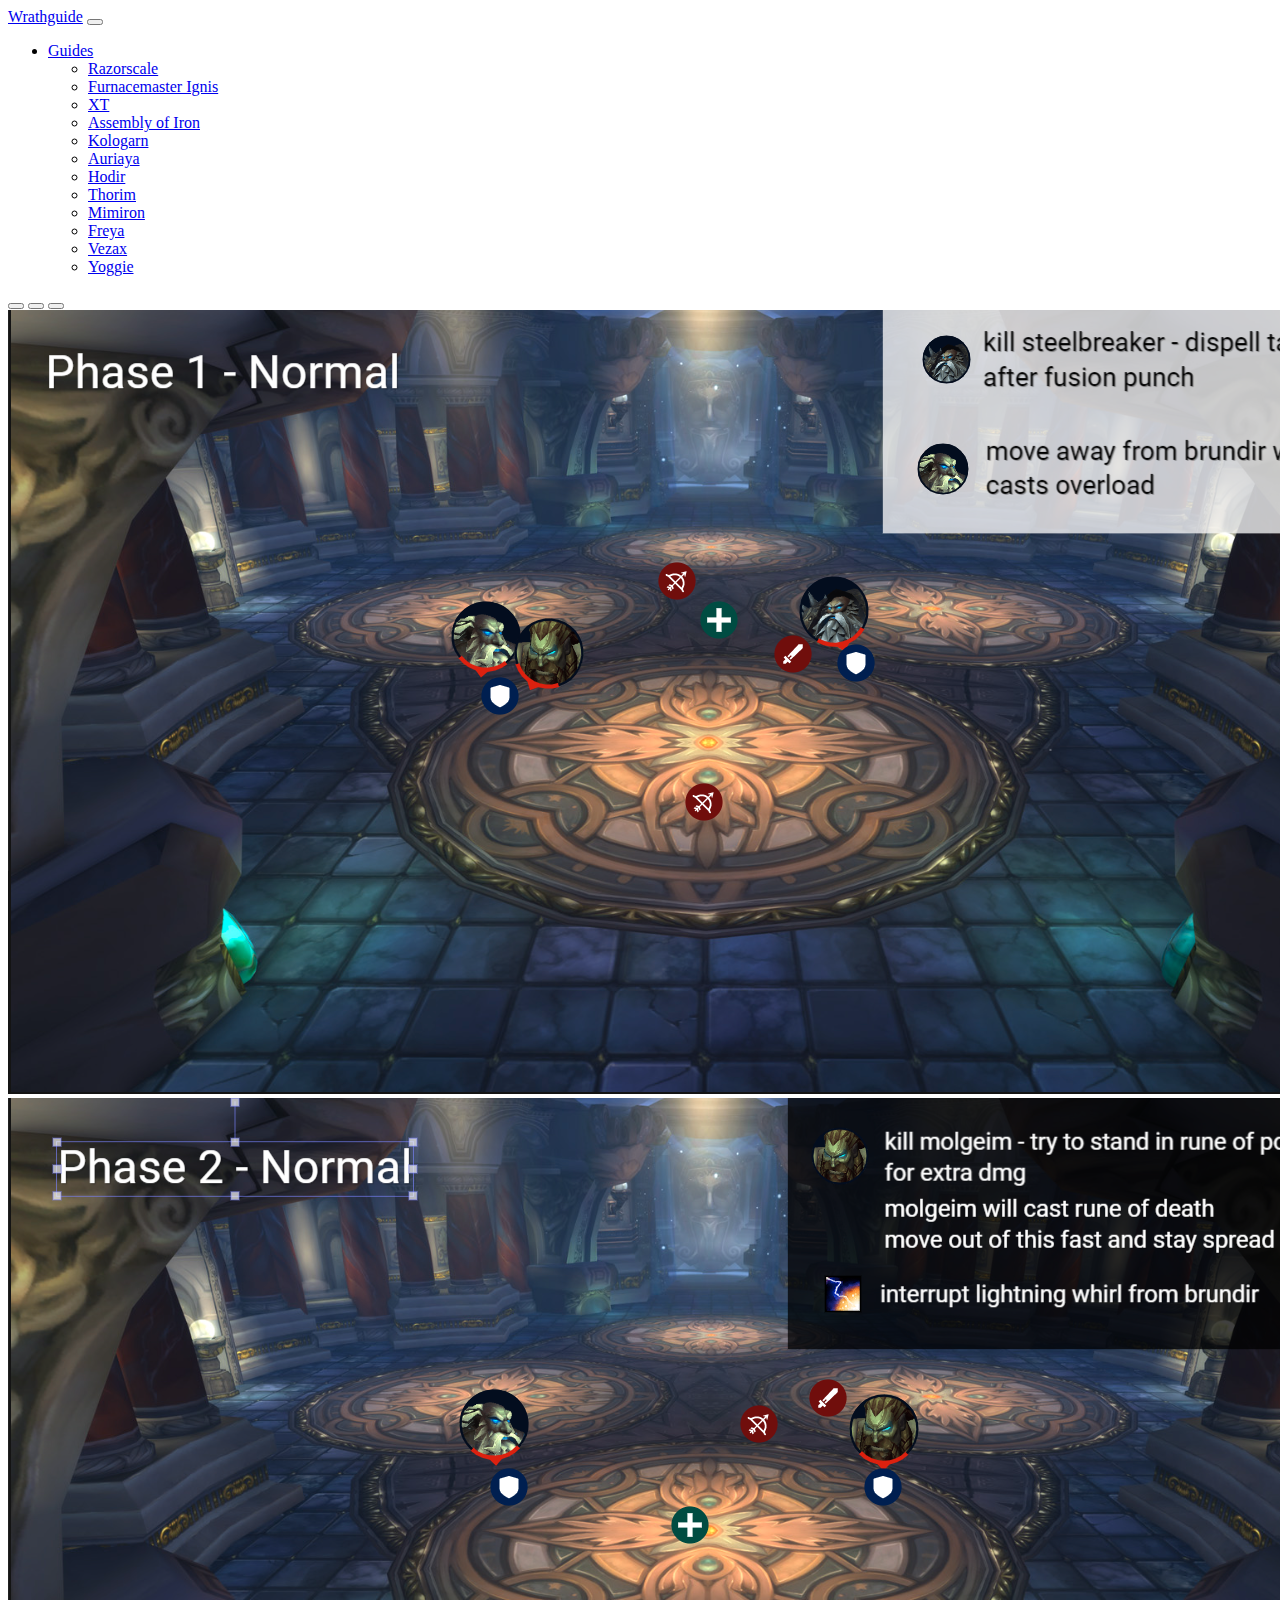
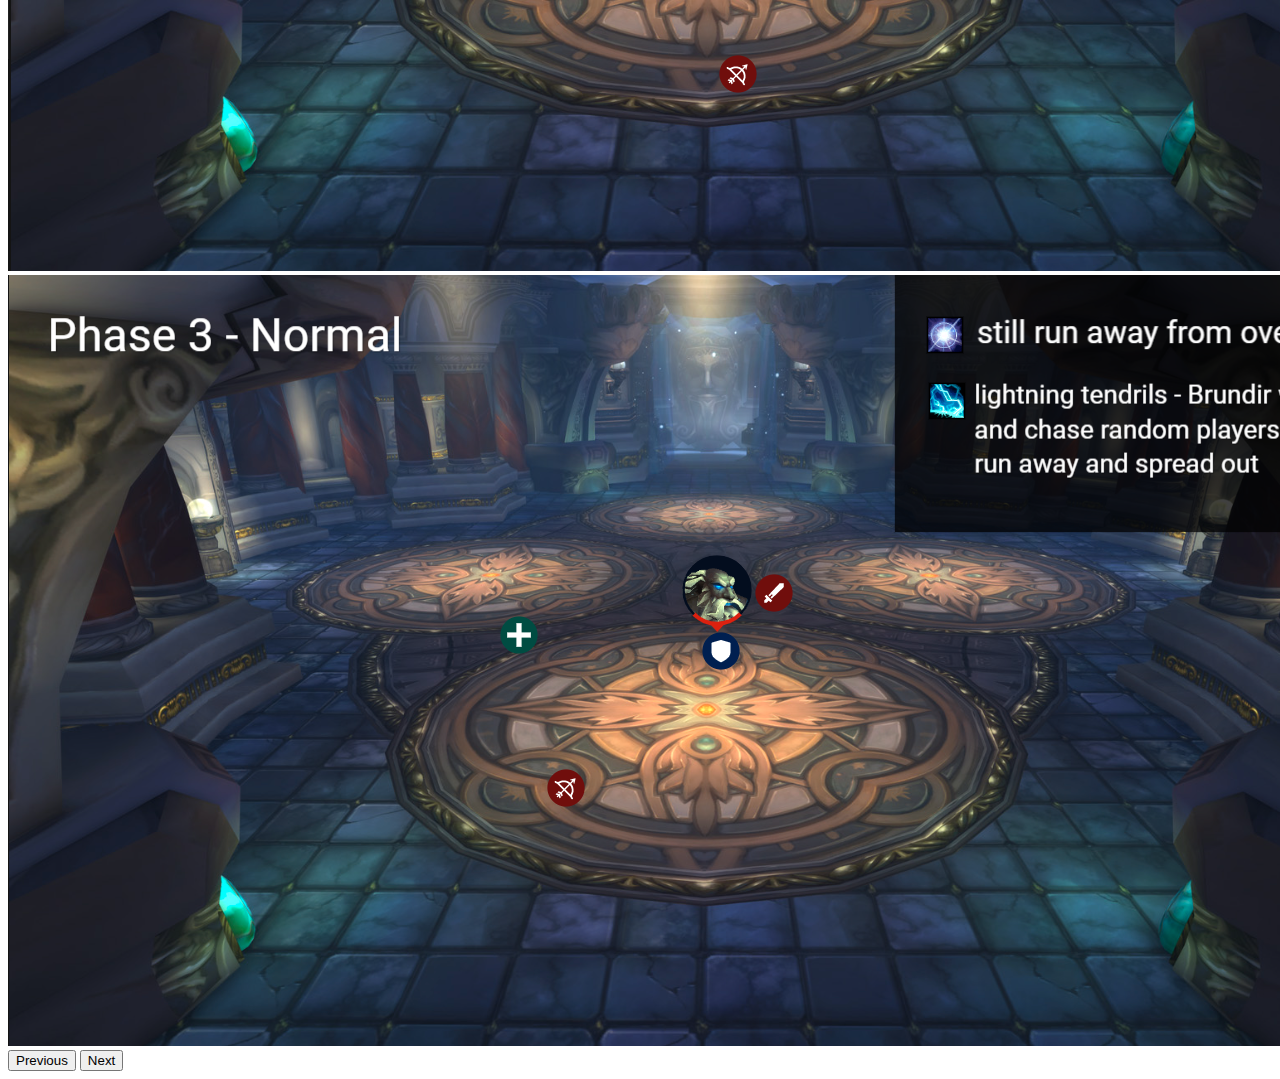
<file: pages/assemblyofiron.html>
<!DOCTYPE html>
<html lang="en">
<head>
    <meta charset="UTF-8">
    <meta http-equiv="X-UA-Compatible" content="IE=edge">
    <meta name="viewport" content="width=device-width, initial-scale=1.0">
    <title>Wrathguide/assemblyofiron</title>
    <link href="https://cdn.jsdelivr.net/npm/bootstrap@5.3.0-alpha1/dist/css/bootstrap.min.css" rel="stylesheet" integrity="sha384-GLhlTQ8iRABdZLl6O3oVMWSktQOp6b7In1Zl3/Jr59b6EGGoI1aFkw7cmDA6j6gD" crossorigin="anonymous">
    <link href="https://awutscher.github.io/wrathguides/stylesheet.css" rel="stylesheet">
</head>
<body>
    <!-- Nav Start -->
    <nav class="navbar navbar-expand-lg navbar-dark bg-dark">
        <div class="container-fluid">
          <a class="navbar-brand" href="/wrathguides/index.html">Wrathguide</a>
          <button class="navbar-toggler" type="button" data-bs-toggle="collapse" data-bs-target="#navbarSupportedContent" aria-controls="navbarSupportedContent" aria-expanded="false" aria-label="Toggle navigation">
            <span class="navbar-toggler-icon"></span>
          </button>
          <div class="collapse navbar-collapse" id="navbarSupportedContent">
            <ul class="navbar-nav me-auto mb-2 mb-lg-0">
              <li class="nav-item dropdown">
                <a class="nav-link dropdown-toggle" href="#" role="button" data-bs-toggle="dropdown" aria-expanded="false">
                  Guides
                </a>
                <ul class="dropdown-menu">
                  <li><a class="dropdown-item" href="https://awutscher.github.io/wrathguides/pages/razorscale.html">Razorscale</a></li>
                  <li><a class="dropdown-item" href="https://awutscher.github.io/wrathguides/pages/ignis.html">Furnacemaster Ignis</a></li>
                  <li><a class="dropdown-item" href="https://awutscher.github.io/wrathguides/pages/xt.html">XT</a></li>
                  <li><a class="dropdown-item" href="https://awutscher.github.io/wrathguides/pages/assemblyofiron.html">Assembly of Iron</a></li>
                  <li><a class="dropdown-item" href="https://awutscher.github.io/wrathguides/pages/kologarn.html">Kologarn</a></li>
                  <li><a class="dropdown-item" href="https://awutscher.github.io/wrathguides/pages/auriaya.html">Auriaya</a></li>
                  <li><a class="dropdown-item" href="https://awutscher.github.io/wrathguides/pages/hodir.html">Hodir</a></li>
                  <li><a class="dropdown-item" href="https://awutscher.github.io/wrathguides/pages/thorim.html">Thorim</a></li>
                  <li><a class="dropdown-item" href="https://awutscher.github.io/wrathguides/pages/mimiron.html">Mimiron</a></li>
                  <li><a class="dropdown-item" href="https://awutscher.github.io/wrathguides/pages/freya.html">Freya</a></li>
                  <li><a class="dropdown-item" href="https://awutscher.github.io/wrathguides/pages/vezax.html">Vezax</a></li>
                  <li><a class="dropdown-item" href="https://awutscher.github.io/wrathguides/pages/yoggie.html">Yoggie</a></li>
                </ul>
              </li>
            </ul>
          </div>
        </div>
      </nav>

    <!-- Nav End -->
    <!-- Slider -->
    <div class="box-carousel d-flex align-items-center container max-height">
        <div id="carouselExampleIndicators" class="carousel slide" data-bs-ride="false">
            <div class="carousel-indicators">
            <button type="button" data-bs-target="#carouselExampleIndicators" data-bs-slide-to="0" class="active" aria-current="true" aria-label="Slide 1"></button>
            <button type="button" data-bs-target="#carouselExampleIndicators" data-bs-slide-to="1" aria-label="Slide 2"></button>
            <button type="button" data-bs-target="#carouselExampleIndicators" data-bs-slide-to="2" aria-label="Slide 3"></button>
            </div>
            <div class="carousel-inner">
            <div class="carousel-item active">
                <img src="https://awutscher.github.io/wrathguides/images/raidguidanceulduar/assemblyofiron/phase1normal.png" class="d-block w-100" alt="...">
            </div>
            <div class="carousel-item">
                <img src="https://awutscher.github.io/wrathguides/images/raidguidanceulduar/assemblyofiron/phase2normal.png" class="d-block w-100" alt="...">
            </div>
            <div class="carousel-item">
                <img src="https://awutscher.github.io/wrathguides/images/raidguidanceulduar/assemblyofiron/phase3normal.png" class="d-block w-100" alt="...">
            </div>
            </div>
            <button class="carousel-control-prev" type="button" data-bs-target="#carouselExampleIndicators" data-bs-slide="prev">
            <span class="carousel-control-prev-icon" aria-hidden="true"></span>
            <span class="visually-hidden">Previous</span>
            </button>
            <button class="carousel-control-next" type="button" data-bs-target="#carouselExampleIndicators" data-bs-slide="next">
            <span class="carousel-control-next-icon" aria-hidden="true"></span>
            <span class="visually-hidden">Next</span>
            </button>
        </div>
    </div>
</body>
<script src="https://cdn.jsdelivr.net/npm/bootstrap@5.3.0-alpha1/dist/js/bootstrap.bundle.min.js" integrity="sha384-w76AqPfDkMBDXo30jS1Sgez6pr3x5MlQ1ZAGC+nuZB+EYdgRZgiwxhTBTkF7CXvN" crossorigin="anonymous"></script>
</html>
</file>
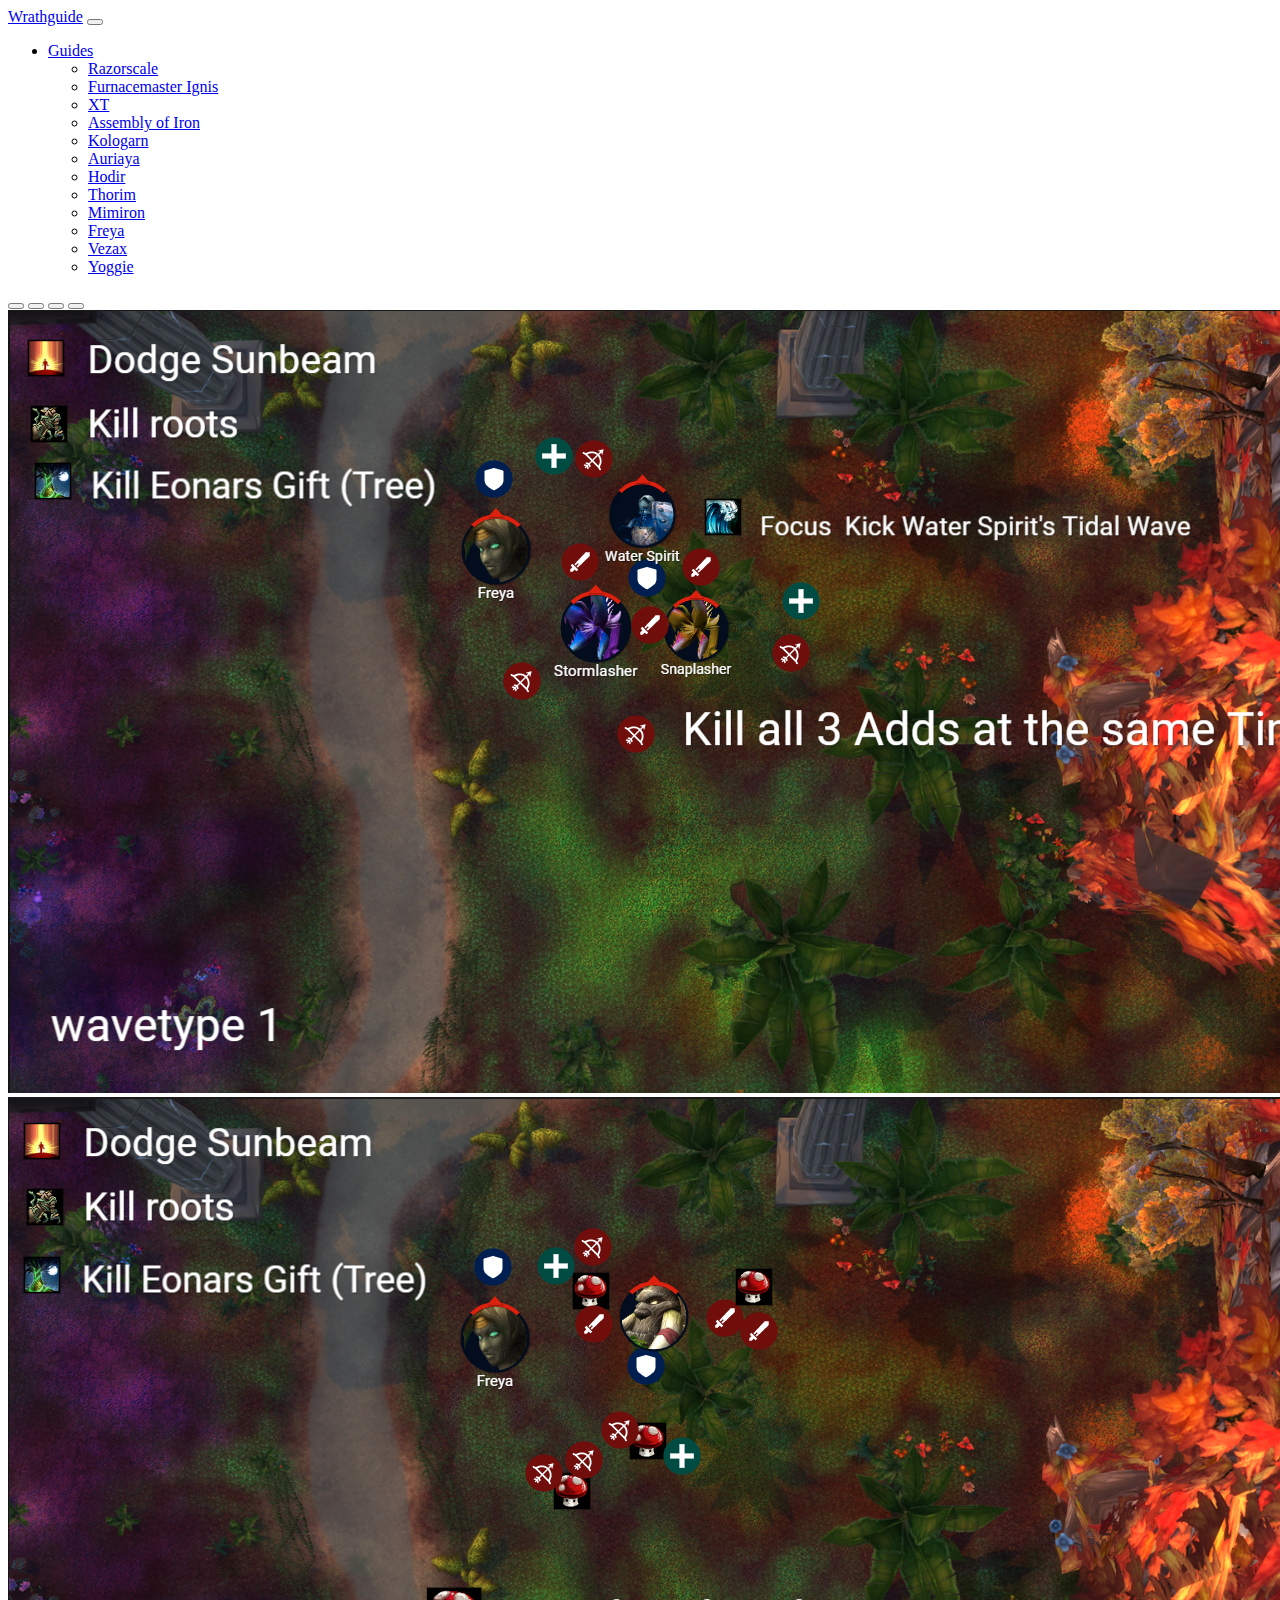
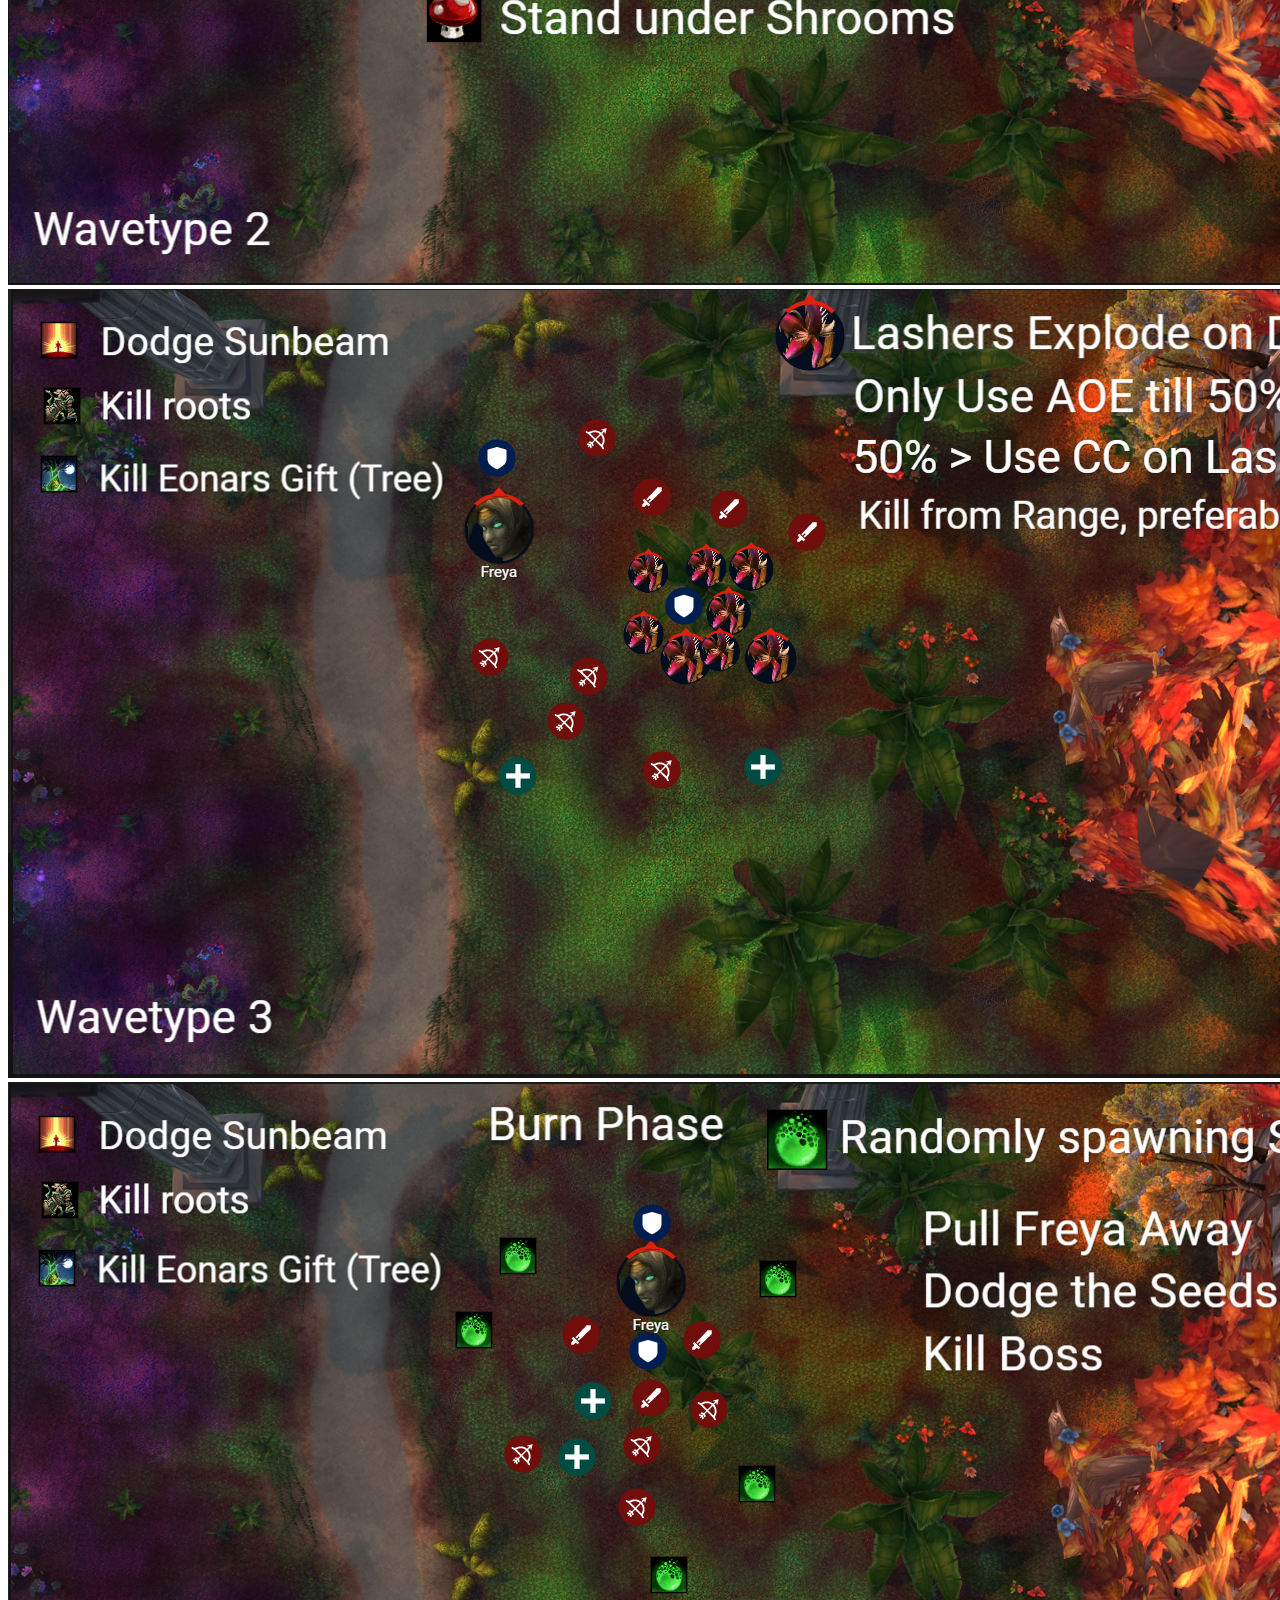
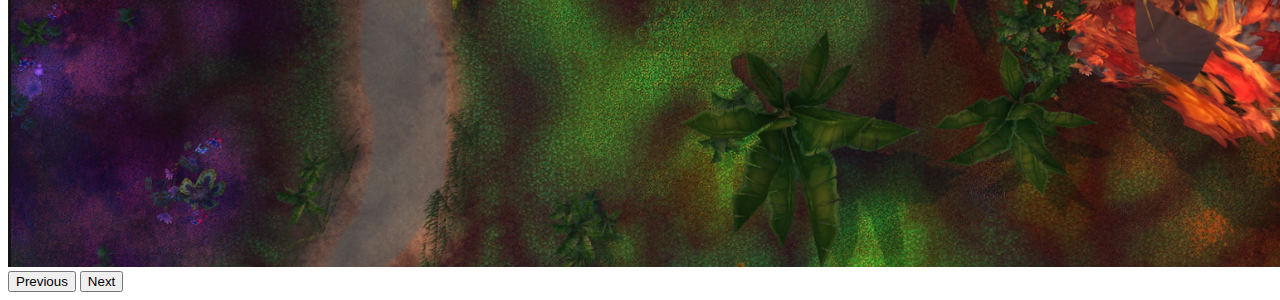
<file: pages/freya.html>
<!DOCTYPE html>
<html lang="en">
<head>
    <meta charset="UTF-8">
    <meta http-equiv="X-UA-Compatible" content="IE=edge">
    <meta name="viewport" content="width=device-width, initial-scale=1.0">
    <title>Wrathguide/assemblyofiron</title>
    <link href="https://cdn.jsdelivr.net/npm/bootstrap@5.3.0-alpha1/dist/css/bootstrap.min.css" rel="stylesheet" integrity="sha384-GLhlTQ8iRABdZLl6O3oVMWSktQOp6b7In1Zl3/Jr59b6EGGoI1aFkw7cmDA6j6gD" crossorigin="anonymous">
    <link href="https://awutscher.github.io/wrathguides/stylesheet.css" rel="stylesheet">
    
</head>
<body>
    <!-- Nav Start -->
    <nav class="navbar navbar-expand-lg navbar-dark bg-dark">
        <div class="container-fluid">
          <a class="navbar-brand" href="/wrathguides/index.html">Wrathguide</a>
          <button class="navbar-toggler" type="button" data-bs-toggle="collapse" data-bs-target="#navbarSupportedContent" aria-controls="navbarSupportedContent" aria-expanded="false" aria-label="Toggle navigation">
            <span class="navbar-toggler-icon"></span>
          </button>
          <div class="collapse navbar-collapse" id="navbarSupportedContent">
            <ul class="navbar-nav me-auto mb-2 mb-lg-0">
              <li class="nav-item dropdown">
                <a class="nav-link dropdown-toggle" href="#" role="button" data-bs-toggle="dropdown" aria-expanded="false">
                  Guides
                </a>
                <ul class="dropdown-menu">
                  <li><a class="dropdown-item" href="https://awutscher.github.io/wrathguides/pages/razorscale.html">Razorscale</a></li>
                  <li><a class="dropdown-item" href="https://awutscher.github.io/wrathguides/pages/ignis.html">Furnacemaster Ignis</a></li>
                  <li><a class="dropdown-item" href="https://awutscher.github.io/wrathguides/pages/xt.html">XT</a></li>
                  <li><a class="dropdown-item" href="https://awutscher.github.io/wrathguides/pages/assemblyofiron.html">Assembly of Iron</a></li>
                  <li><a class="dropdown-item" href="https://awutscher.github.io/wrathguides/pages/kologarn.html">Kologarn</a></li>
                  <li><a class="dropdown-item" href="https://awutscher.github.io/wrathguides/pages/auriaya.html">Auriaya</a></li>
                  <li><a class="dropdown-item" href="https://awutscher.github.io/wrathguides/pages/hodir.html">Hodir</a></li>
                  <li><a class="dropdown-item" href="https://awutscher.github.io/wrathguides/pages/thorim.html">Thorim</a></li>
                  <li><a class="dropdown-item" href="https://awutscher.github.io/wrathguides/pages/mimiron.html">Mimiron</a></li>
                  <li><a class="dropdown-item" href="https://awutscher.github.io/wrathguides/pages/freya.html">Freya</a></li>
                  <li><a class="dropdown-item" href="https://awutscher.github.io/wrathguides/pages/vezax.html">Vezax</a></li>
                  <li><a class="dropdown-item" href="https://awutscher.github.io/wrathguides/pages/yoggie.html">Yoggie</a></li>
                </ul>
              </li>
            </ul>
          </div>
        </div>
      </nav>

    <!-- Nav End -->
    <!-- Slider -->
    <div class="box-carousel d-flex align-items-center container max-height">
        <div id="carouselExampleIndicators" class="carousel slide" data-bs-ride="false">
            <div class="carousel-indicators">
            <button type="button" data-bs-target="#carouselExampleIndicators" data-bs-slide-to="0" class="active" aria-current="true" aria-label="Slide 1"></button>
            <button type="button" data-bs-target="#carouselExampleIndicators" data-bs-slide-to="1" aria-label="Slide 2"></button>
            <button type="button" data-bs-target="#carouselExampleIndicators" data-bs-slide-to="2" aria-label="Slide 3"></button>
            <button type="button" data-bs-target="#carouselExampleIndicators" data-bs-slide-to="3" aria-label="Slide 4"></button>
            </div>
            <div class="carousel-inner">
            <div class="carousel-item active">
                <img src="https://awutscher.github.io/wrathguides/images/raidguidanceulduar/freya/wavetype1.png" class="d-block w-100" alt="...">
            </div>
            <div class="carousel-item">
                <img src="https://awutscher.github.io/wrathguides/images/raidguidanceulduar/freya/wavetype2.png" class="d-block w-100" alt="...">
            </div>
            <div class="carousel-item">
                <img src="https://awutscher.github.io/wrathguides/images/raidguidanceulduar/freya/wavetype3.png" class="d-block w-100" alt="...">
            </div>
            <div class="carousel-item">
                <img src="https://awutscher.github.io/wrathguides/images/raidguidanceulduar/freya/burnphase.png" class="d-block w-100" alt="...">
            </div>
            </div>
            <button class="carousel-control-prev" type="button" data-bs-target="#carouselExampleIndicators" data-bs-slide="prev">
            <span class="carousel-control-prev-icon" aria-hidden="true"></span>
            <span class="visually-hidden">Previous</span>
            </button>
            <button class="carousel-control-next" type="button" data-bs-target="#carouselExampleIndicators" data-bs-slide="next">
            <span class="carousel-control-next-icon" aria-hidden="true"></span>
            <span class="visually-hidden">Next</span>
            </button>
        </div>
    </div>
</body>
<script src="https://cdn.jsdelivr.net/npm/bootstrap@5.3.0-alpha1/dist/js/bootstrap.bundle.min.js" integrity="sha384-w76AqPfDkMBDXo30jS1Sgez6pr3x5MlQ1ZAGC+nuZB+EYdgRZgiwxhTBTkF7CXvN" crossorigin="anonymous"></script>
</html>
</file>
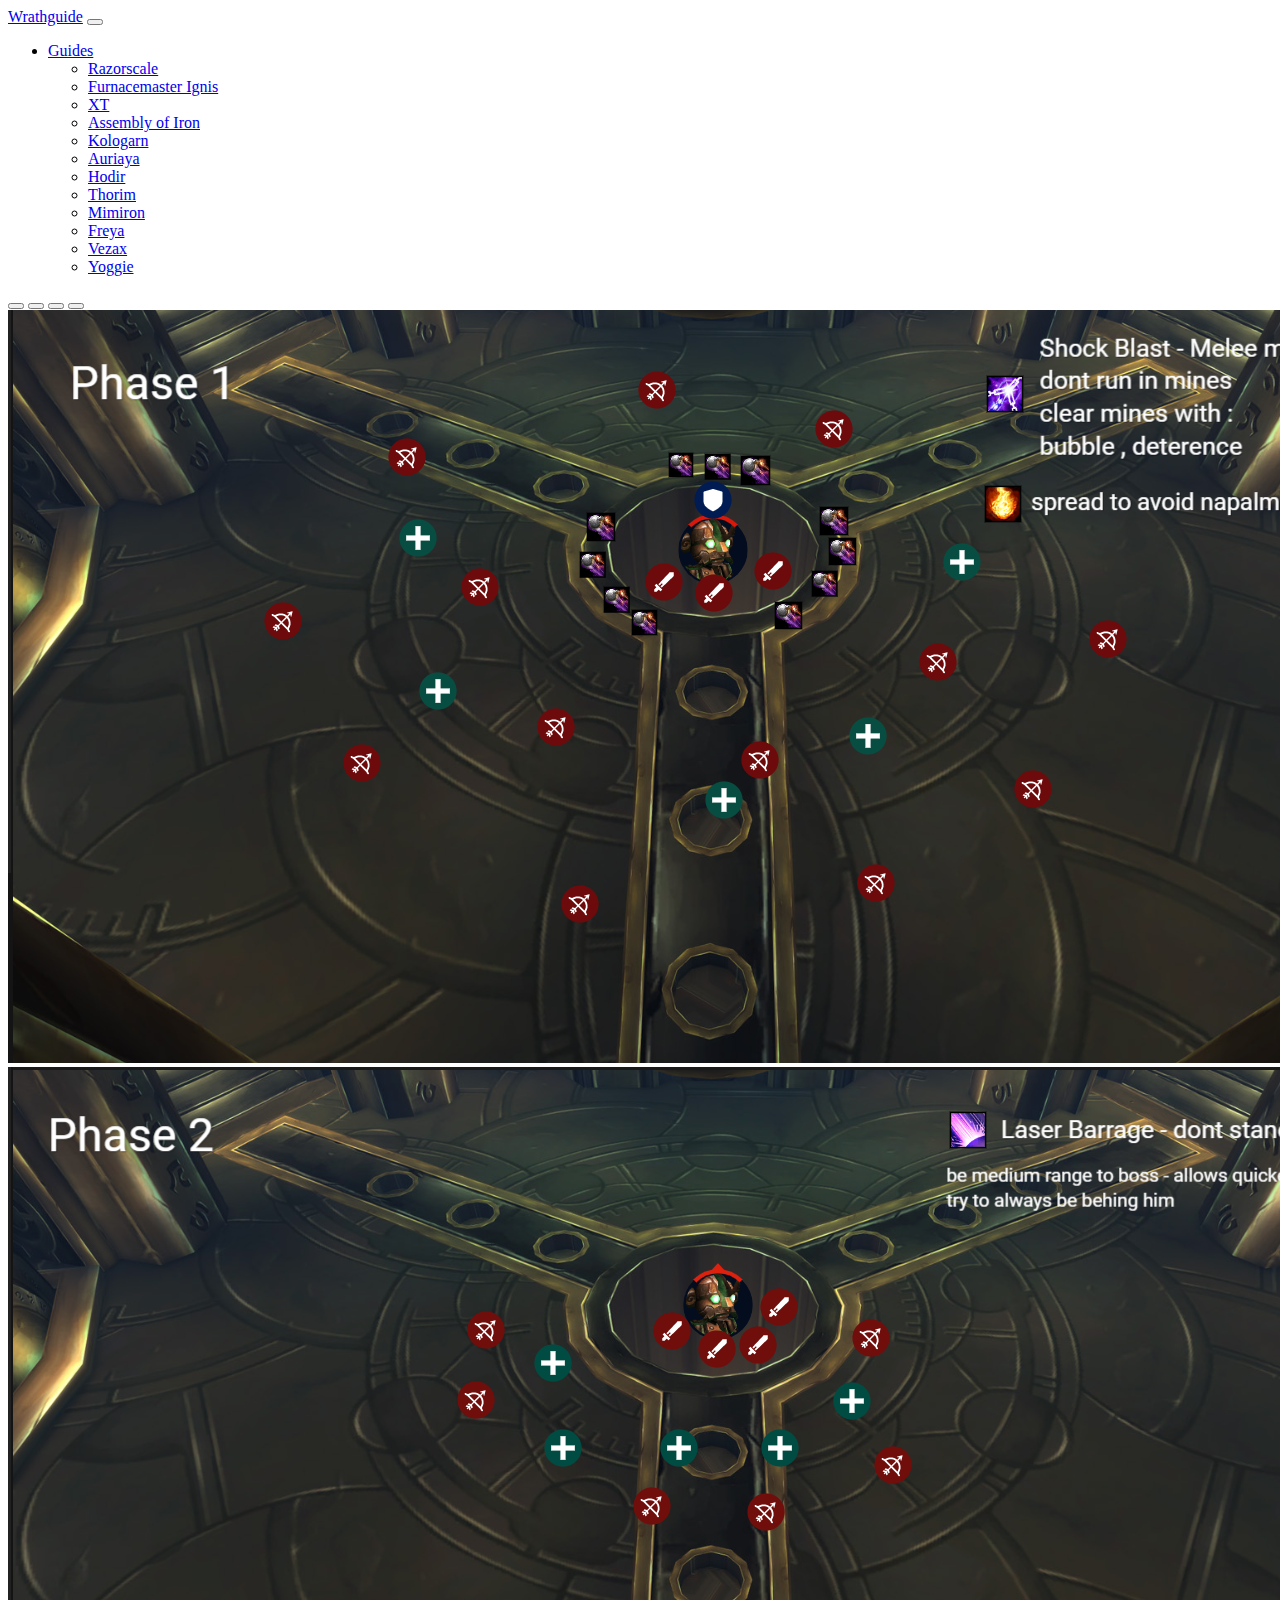
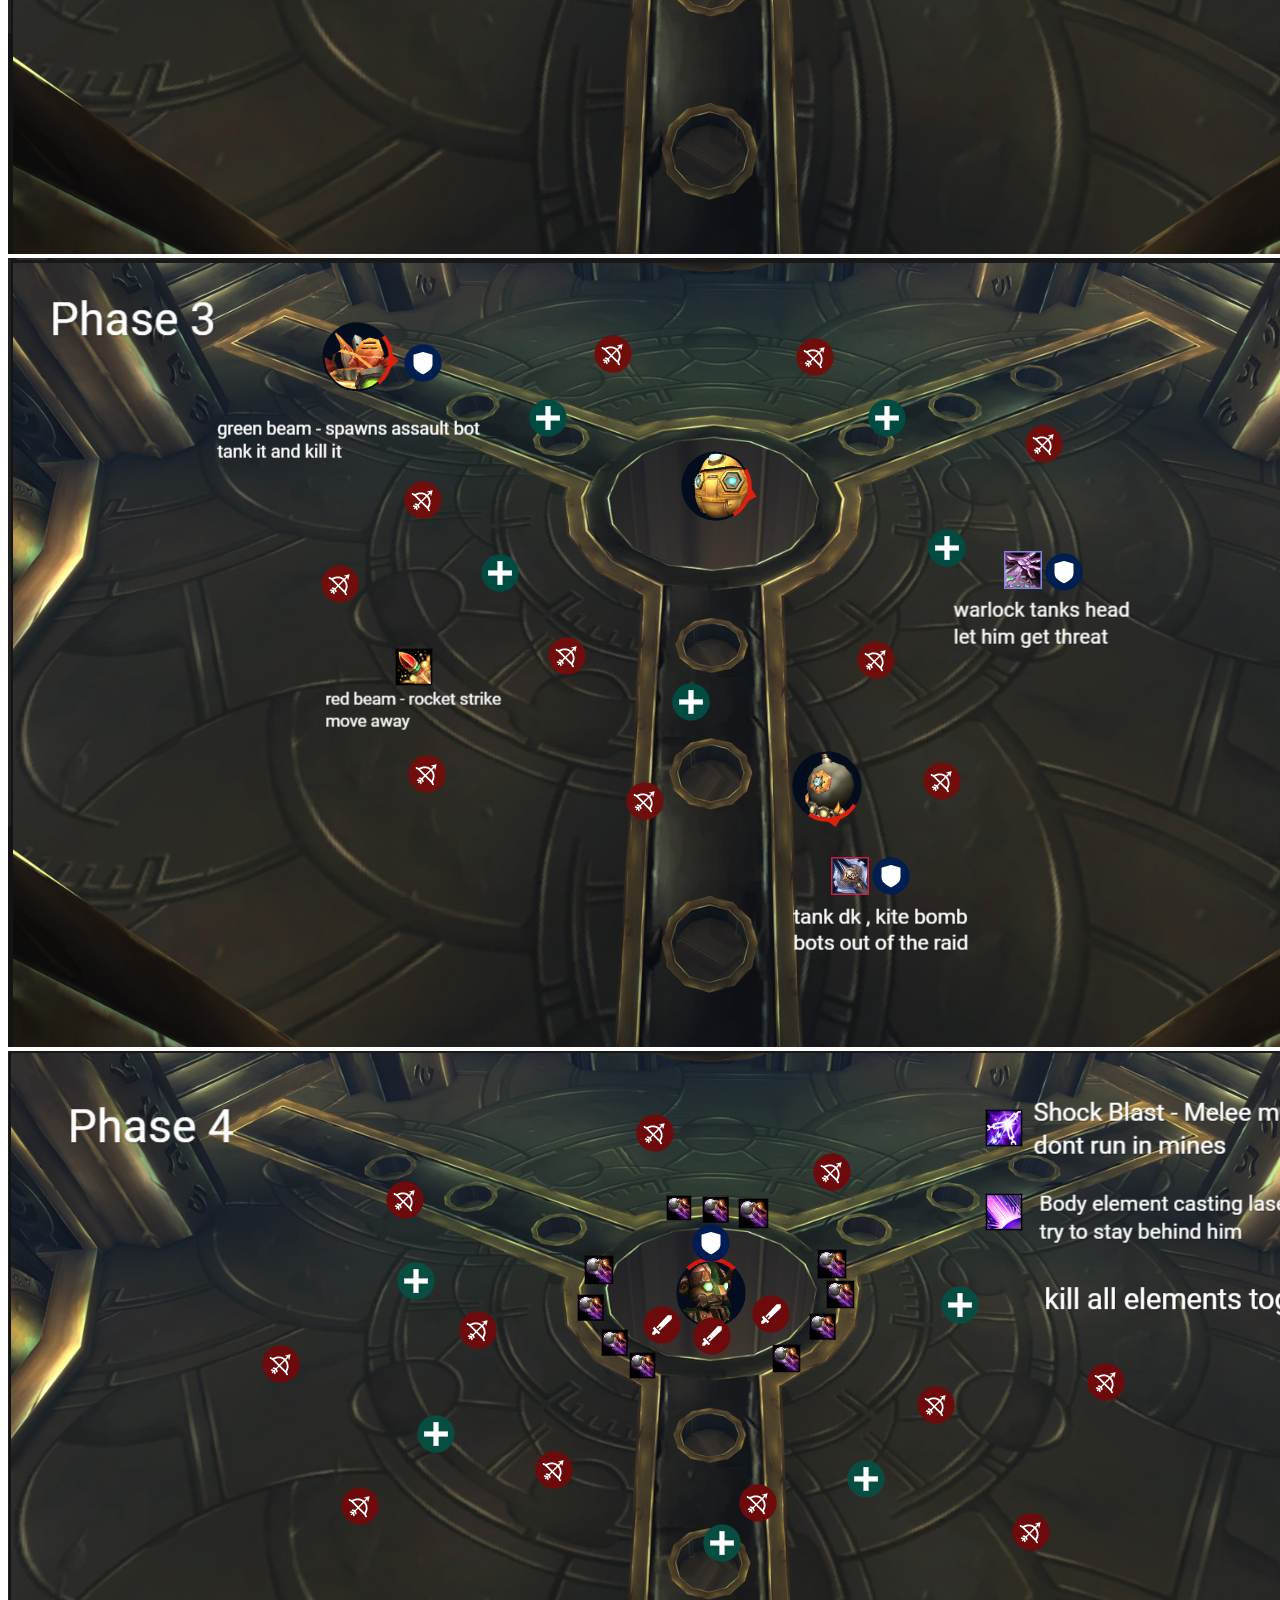
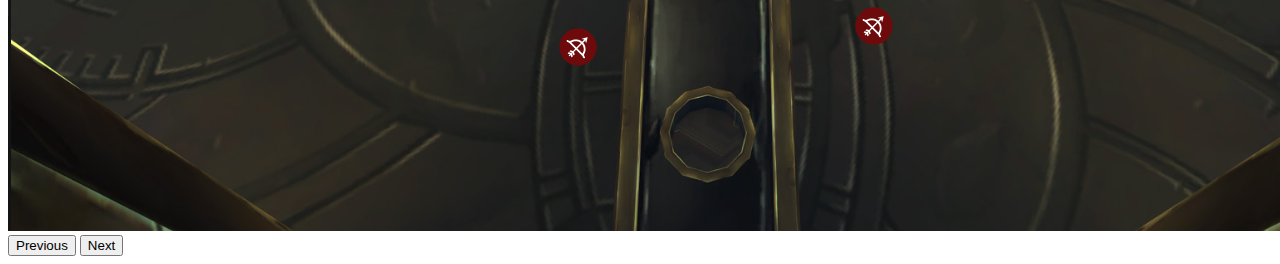
<file: pages/mimiron.html>
<!DOCTYPE html>
<html lang="en">
<head>
    <meta charset="UTF-8">
    <meta http-equiv="X-UA-Compatible" content="IE=edge">
    <meta name="viewport" content="width=device-width, initial-scale=1.0">
    <title>Wrathguide/assemblyofiron</title>
    <link href="https://cdn.jsdelivr.net/npm/bootstrap@5.3.0-alpha1/dist/css/bootstrap.min.css" rel="stylesheet" integrity="sha384-GLhlTQ8iRABdZLl6O3oVMWSktQOp6b7In1Zl3/Jr59b6EGGoI1aFkw7cmDA6j6gD" crossorigin="anonymous">
    <link href="https://awutscher.github.io/wrathguides/stylesheet.css" rel="stylesheet">
    
</head>
<body>
    <!-- Nav Start -->
    <nav class="navbar navbar-expand-lg navbar-dark bg-dark">
        <div class="container-fluid">
          <a class="navbar-brand" href="/wrathguides/index.html">Wrathguide</a>
          <button class="navbar-toggler" type="button" data-bs-toggle="collapse" data-bs-target="#navbarSupportedContent" aria-controls="navbarSupportedContent" aria-expanded="false" aria-label="Toggle navigation">
            <span class="navbar-toggler-icon"></span>
          </button>
          <div class="collapse navbar-collapse" id="navbarSupportedContent">
            <ul class="navbar-nav me-auto mb-2 mb-lg-0">
              <li class="nav-item dropdown">
                <a class="nav-link dropdown-toggle" href="#" role="button" data-bs-toggle="dropdown" aria-expanded="false">
                  Guides
                </a>
                <ul class="dropdown-menu">
                  <li><a class="dropdown-item" href="https://awutscher.github.io/wrathguides/pages/razorscale.html">Razorscale</a></li>
                  <li><a class="dropdown-item" href="https://awutscher.github.io/wrathguides/pages/ignis.html">Furnacemaster Ignis</a></li>
                  <li><a class="dropdown-item" href="https://awutscher.github.io/wrathguides/pages/xt.html">XT</a></li>
                  <li><a class="dropdown-item" href="https://awutscher.github.io/wrathguides/pages/assemblyofiron.html">Assembly of Iron</a></li>
                  <li><a class="dropdown-item" href="https://awutscher.github.io/wrathguides/pages/kologarn.html">Kologarn</a></li>
                  <li><a class="dropdown-item" href="https://awutscher.github.io/wrathguides/pages/auriaya.html">Auriaya</a></li>
                  <li><a class="dropdown-item" href="https://awutscher.github.io/wrathguides/pages/hodir.html">Hodir</a></li>
                  <li><a class="dropdown-item" href="https://awutscher.github.io/wrathguides/pages/thorim.html">Thorim</a></li>
                  <li><a class="dropdown-item" href="https://awutscher.github.io/wrathguides/pages/mimiron.html">Mimiron</a></li>
                  <li><a class="dropdown-item" href="https://awutscher.github.io/wrathguides/pages/freya.html">Freya</a></li>
                  <li><a class="dropdown-item" href="https://awutscher.github.io/wrathguides/pages/vezax.html">Vezax</a></li>
                  <li><a class="dropdown-item" href="https://awutscher.github.io/wrathguides/pages/yoggie.html">Yoggie</a></li>
                </ul>
              </li>
            </ul>
          </div>
        </div>
      </nav>

    <!-- Nav End -->
    <!-- Slider -->
    <div class="box-carousel d-flex align-items-center container max-height">
        <div id="carouselExampleIndicators" class="carousel slide" data-bs-ride="false">
            <div class="carousel-indicators">
            <button type="button" data-bs-target="#carouselExampleIndicators" data-bs-slide-to="0" class="active" aria-current="true" aria-label="Slide 1"></button>
            <button type="button" data-bs-target="#carouselExampleIndicators" data-bs-slide-to="1" aria-label="Slide 2"></button>
            <button type="button" data-bs-target="#carouselExampleIndicators" data-bs-slide-to="2" aria-label="Slide 3"></button>
            <button type="button" data-bs-target="#carouselExampleIndicators" data-bs-slide-to="3" aria-label="Slide 4"></button>
            </div>
            <div class="carousel-inner">
            <div class="carousel-item active">
                <img src="https://awutscher.github.io/wrathguides/images/raidguidanceulduar/mimiron/phase1.png" class="d-block w-100" alt="...">
            </div>
            <div class="carousel-item">
                <img src="https://awutscher.github.io/wrathguides/images/raidguidanceulduar/mimiron/phase2.png" class="d-block w-100" alt="...">
            </div>
            <div class="carousel-item">
                <img src="https://awutscher.github.io/wrathguides/images/raidguidanceulduar/mimiron/phase3.png" class="d-block w-100" alt="...">
            </div>
            <div class="carousel-item">
                <img src="https://awutscher.github.io/wrathguides/images/raidguidanceulduar/mimiron/phase4.png" class="d-block w-100" alt="...">
            </div>
            </div>
            <button class="carousel-control-prev" type="button" data-bs-target="#carouselExampleIndicators" data-bs-slide="prev">
            <span class="carousel-control-prev-icon" aria-hidden="true"></span>
            <span class="visually-hidden">Previous</span>
            </button>
            <button class="carousel-control-next" type="button" data-bs-target="#carouselExampleIndicators" data-bs-slide="next">
            <span class="carousel-control-next-icon" aria-hidden="true"></span>
            <span class="visually-hidden">Next</span>
            </button>
        </div>
    </div>
</body>
<script src="https://cdn.jsdelivr.net/npm/bootstrap@5.3.0-alpha1/dist/js/bootstrap.bundle.min.js" integrity="sha384-w76AqPfDkMBDXo30jS1Sgez6pr3x5MlQ1ZAGC+nuZB+EYdgRZgiwxhTBTkF7CXvN" crossorigin="anonymous"></script>
</html>
</file>
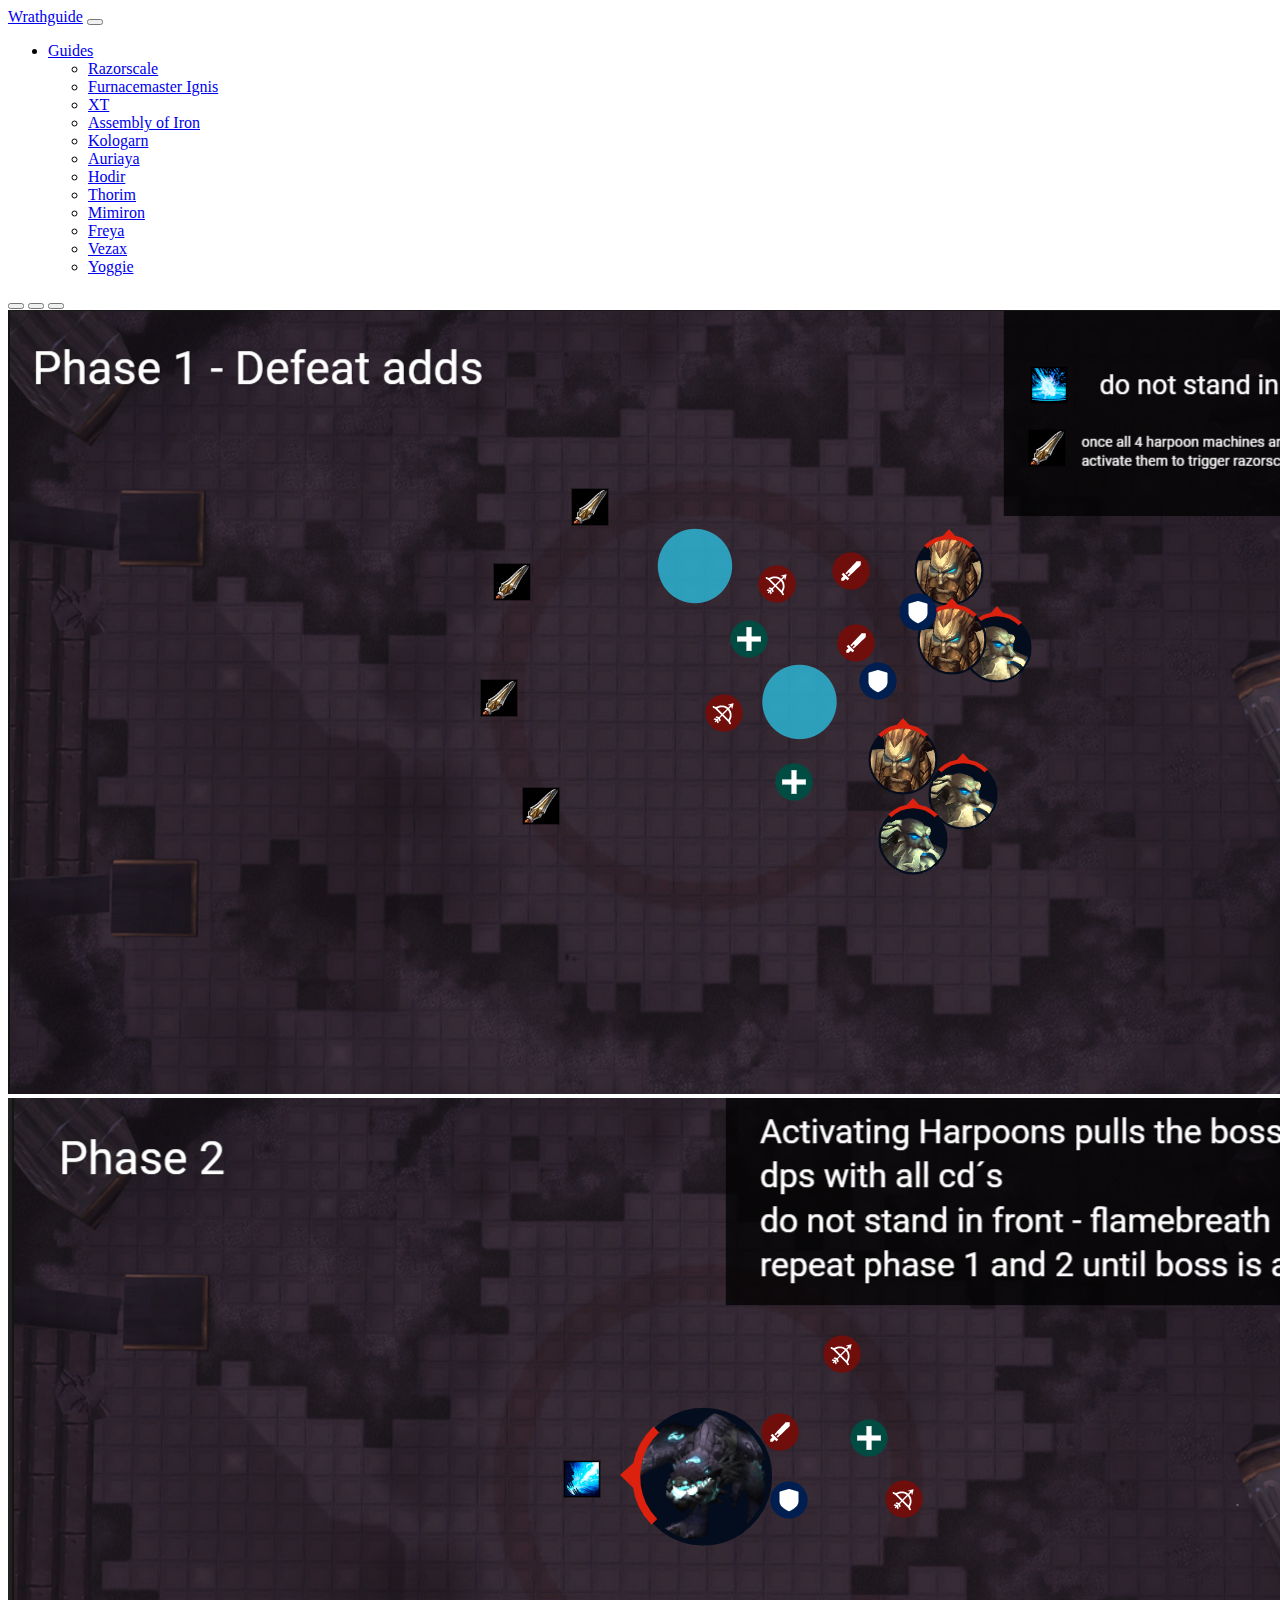
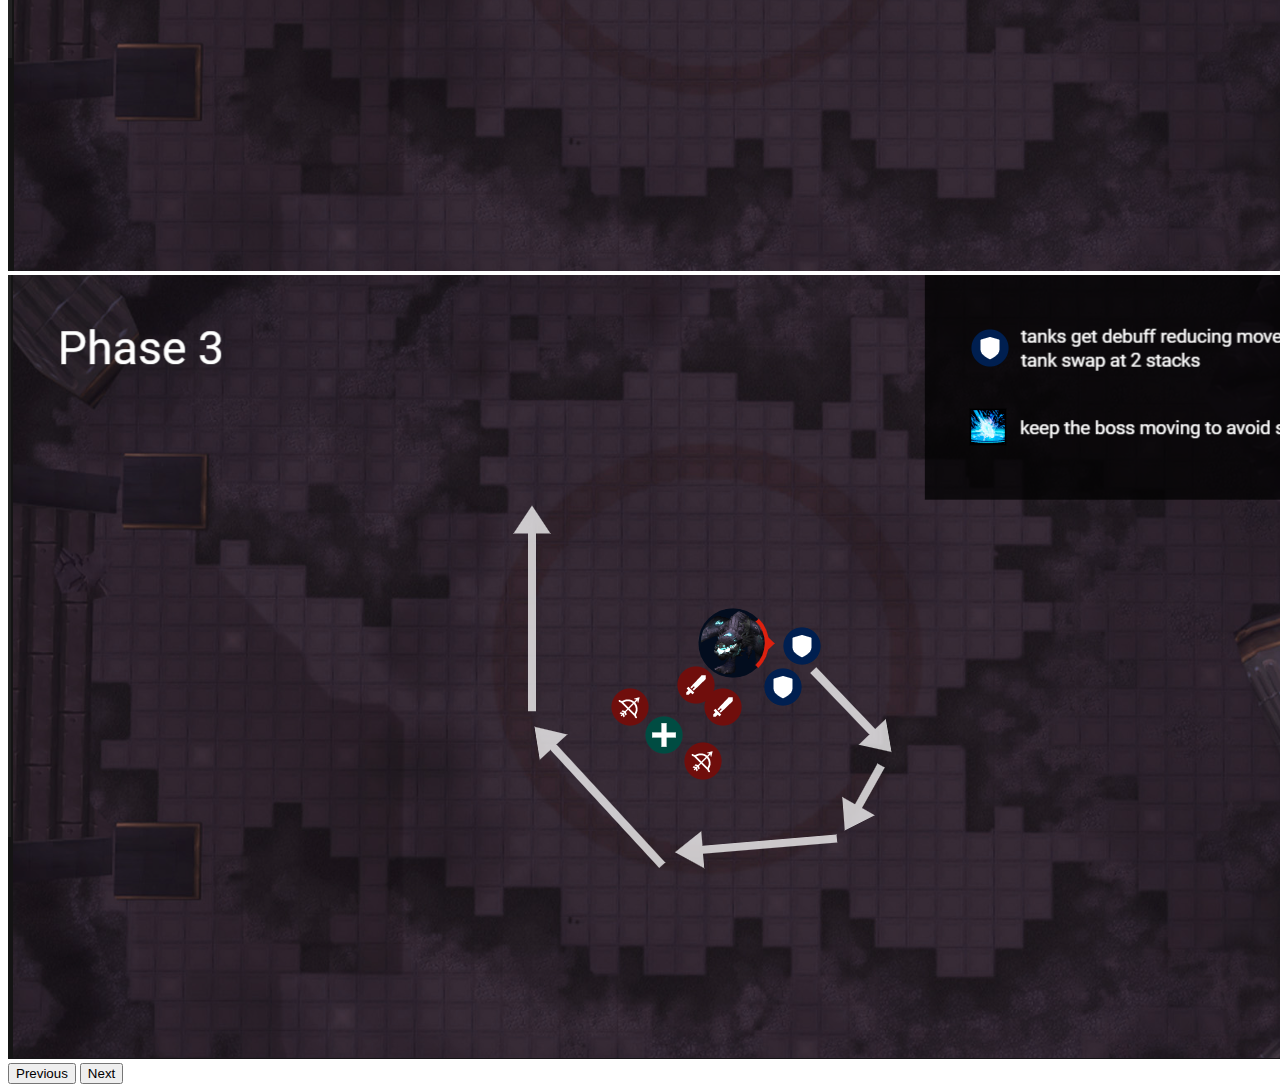
<file: pages/razorscale.html>
<!DOCTYPE html>
<html lang="en">
<head>
    <meta charset="UTF-8">
    <meta http-equiv="X-UA-Compatible" content="IE=edge">
    <meta name="viewport" content="width=device-width, initial-scale=1.0">
    <title>Wrathguide/assemblyofiron</title>
    <link href="https://cdn.jsdelivr.net/npm/bootstrap@5.3.0-alpha1/dist/css/bootstrap.min.css" rel="stylesheet" integrity="sha384-GLhlTQ8iRABdZLl6O3oVMWSktQOp6b7In1Zl3/Jr59b6EGGoI1aFkw7cmDA6j6gD" crossorigin="anonymous">
    <link href="https://awutscher.github.io/wrathguides/stylesheet.css" rel="stylesheet">
    
</head>
<body>
    <!-- Nav Start -->
    <nav class="navbar navbar-expand-lg navbar-dark bg-dark">
        <div class="container-fluid">
          <a class="navbar-brand" href="/wrathguides/index.html">Wrathguide</a>
          <button class="navbar-toggler" type="button" data-bs-toggle="collapse" data-bs-target="#navbarSupportedContent" aria-controls="navbarSupportedContent" aria-expanded="false" aria-label="Toggle navigation">
            <span class="navbar-toggler-icon"></span>
          </button>
          <div class="collapse navbar-collapse" id="navbarSupportedContent">
            <ul class="navbar-nav me-auto mb-2 mb-lg-0">
              <li class="nav-item dropdown">
                <a class="nav-link dropdown-toggle" href="#" role="button" data-bs-toggle="dropdown" aria-expanded="false">
                  Guides
                </a>
                <ul class="dropdown-menu">
                  <li><a class="dropdown-item" href="https://awutscher.github.io/wrathguides/pages/razorscale.html">Razorscale</a></li>
                  <li><a class="dropdown-item" href="https://awutscher.github.io/wrathguides/pages/ignis.html">Furnacemaster Ignis</a></li>
                  <li><a class="dropdown-item" href="https://awutscher.github.io/wrathguides/pages/xt.html">XT</a></li>
                  <li><a class="dropdown-item" href="https://awutscher.github.io/wrathguides/pages/assemblyofiron.html">Assembly of Iron</a></li>
                  <li><a class="dropdown-item" href="https://awutscher.github.io/wrathguides/pages/kologarn.html">Kologarn</a></li>
                  <li><a class="dropdown-item" href="https://awutscher.github.io/wrathguides/pages/auriaya.html">Auriaya</a></li>
                  <li><a class="dropdown-item" href="https://awutscher.github.io/wrathguides/pages/hodir.html">Hodir</a></li>
                  <li><a class="dropdown-item" href="https://awutscher.github.io/wrathguides/pages/thorim.html">Thorim</a></li>
                  <li><a class="dropdown-item" href="https://awutscher.github.io/wrathguides/pages/mimiron.html">Mimiron</a></li>
                  <li><a class="dropdown-item" href="https://awutscher.github.io/wrathguides/pages/freya.html">Freya</a></li>
                  <li><a class="dropdown-item" href="https://awutscher.github.io/wrathguides/pages/vezax.html">Vezax</a></li>
                  <li><a class="dropdown-item" href="https://awutscher.github.io/wrathguides/pages/yoggie.html">Yoggie</a></li>
                </ul>
              </li>
            </ul>
          </div>
        </div>
      </nav>

    <!-- Nav End -->
    <!-- Slider -->
    <div class="box-carousel d-flex align-items-center container max-height">
        <div id="carouselExampleIndicators" class="carousel slide" data-bs-ride="false">
            <div class="carousel-indicators">
            <button type="button" data-bs-target="#carouselExampleIndicators" data-bs-slide-to="0" class="active" aria-current="true" aria-label="Slide 1"></button>
            <button type="button" data-bs-target="#carouselExampleIndicators" data-bs-slide-to="1" aria-label="Slide 2"></button>
            <button type="button" data-bs-target="#carouselExampleIndicators" data-bs-slide-to="2" aria-label="Slide 3"></button>
            </div>
            <div class="carousel-inner">
            <div class="carousel-item active">
                <img src="https://awutscher.github.io/wrathguides/images/raidguidanceulduar/razorscale/phase1.png" class="d-block w-100" alt="...">
            </div>
            <div class="carousel-item">
                <img src="https://awutscher.github.io/wrathguides/images/raidguidanceulduar/razorscale/phase2.png" class="d-block w-100" alt="...">
            </div>
            <div class="carousel-item">
                <img src="https://awutscher.github.io/wrathguides/images/raidguidanceulduar/razorscale/phase3.png" class="d-block w-100" alt="...">
            </div>
            </div>
            <button class="carousel-control-prev" type="button" data-bs-target="#carouselExampleIndicators" data-bs-slide="prev">
            <span class="carousel-control-prev-icon" aria-hidden="true"></span>
            <span class="visually-hidden">Previous</span>
            </button>
            <button class="carousel-control-next" type="button" data-bs-target="#carouselExampleIndicators" data-bs-slide="next">
            <span class="carousel-control-next-icon" aria-hidden="true"></span>
            <span class="visually-hidden">Next</span>
            </button>
        </div>
    </div>
</body>
<script src="https://cdn.jsdelivr.net/npm/bootstrap@5.3.0-alpha1/dist/js/bootstrap.bundle.min.js" integrity="sha384-w76AqPfDkMBDXo30jS1Sgez6pr3x5MlQ1ZAGC+nuZB+EYdgRZgiwxhTBTkF7CXvN" crossorigin="anonymous"></script>
</html>
</file>
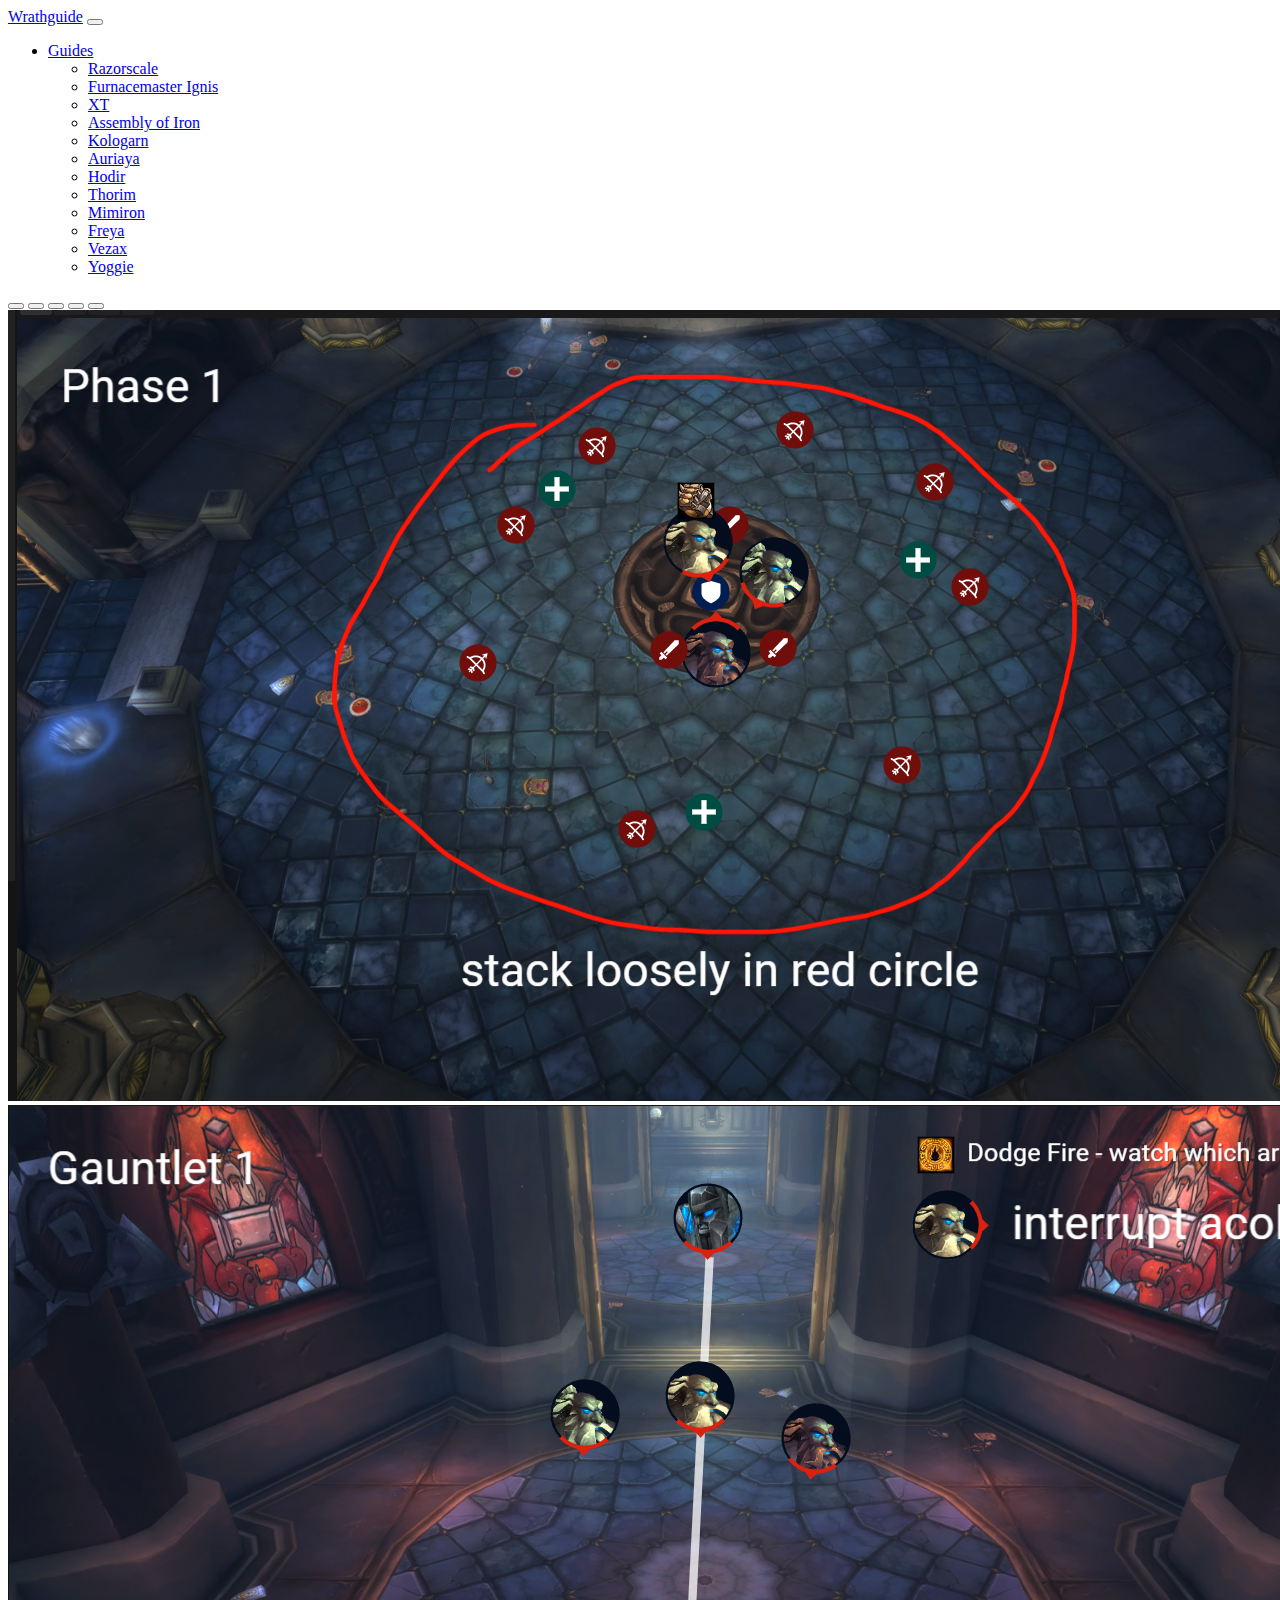
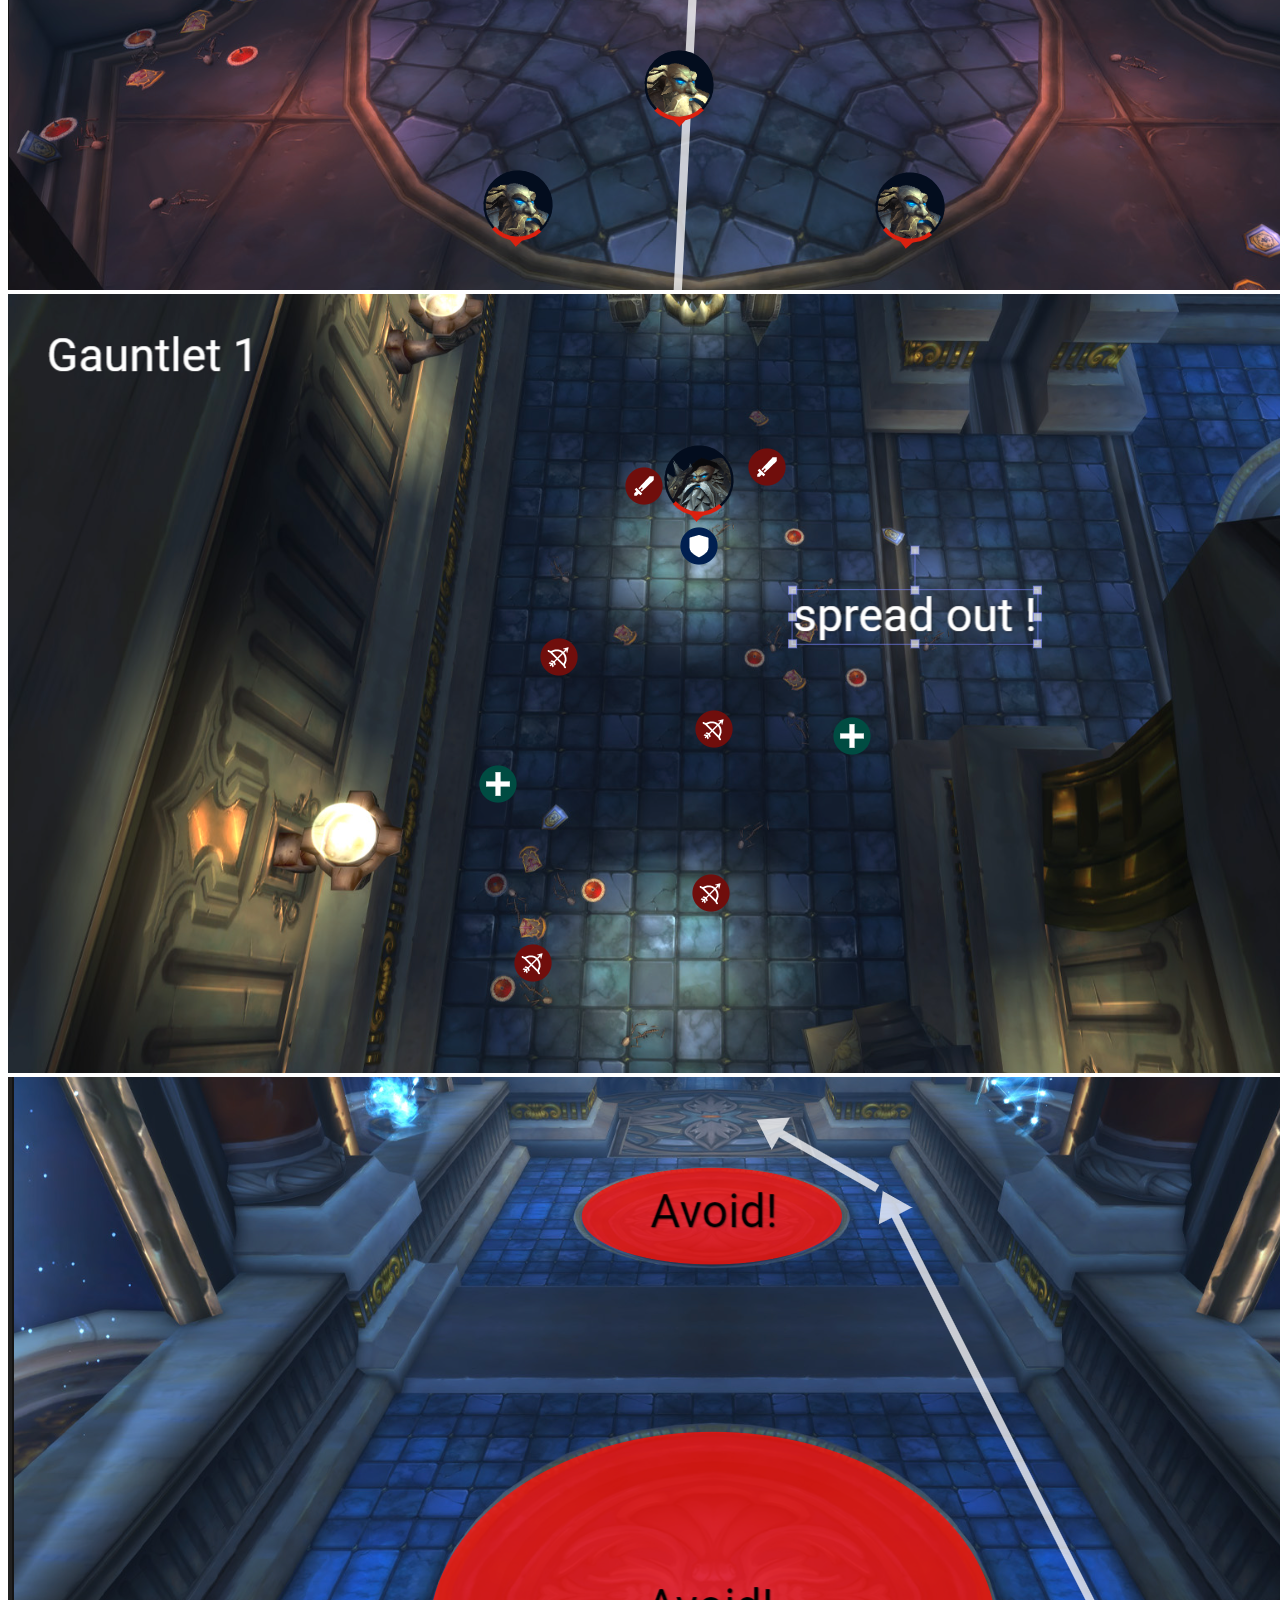
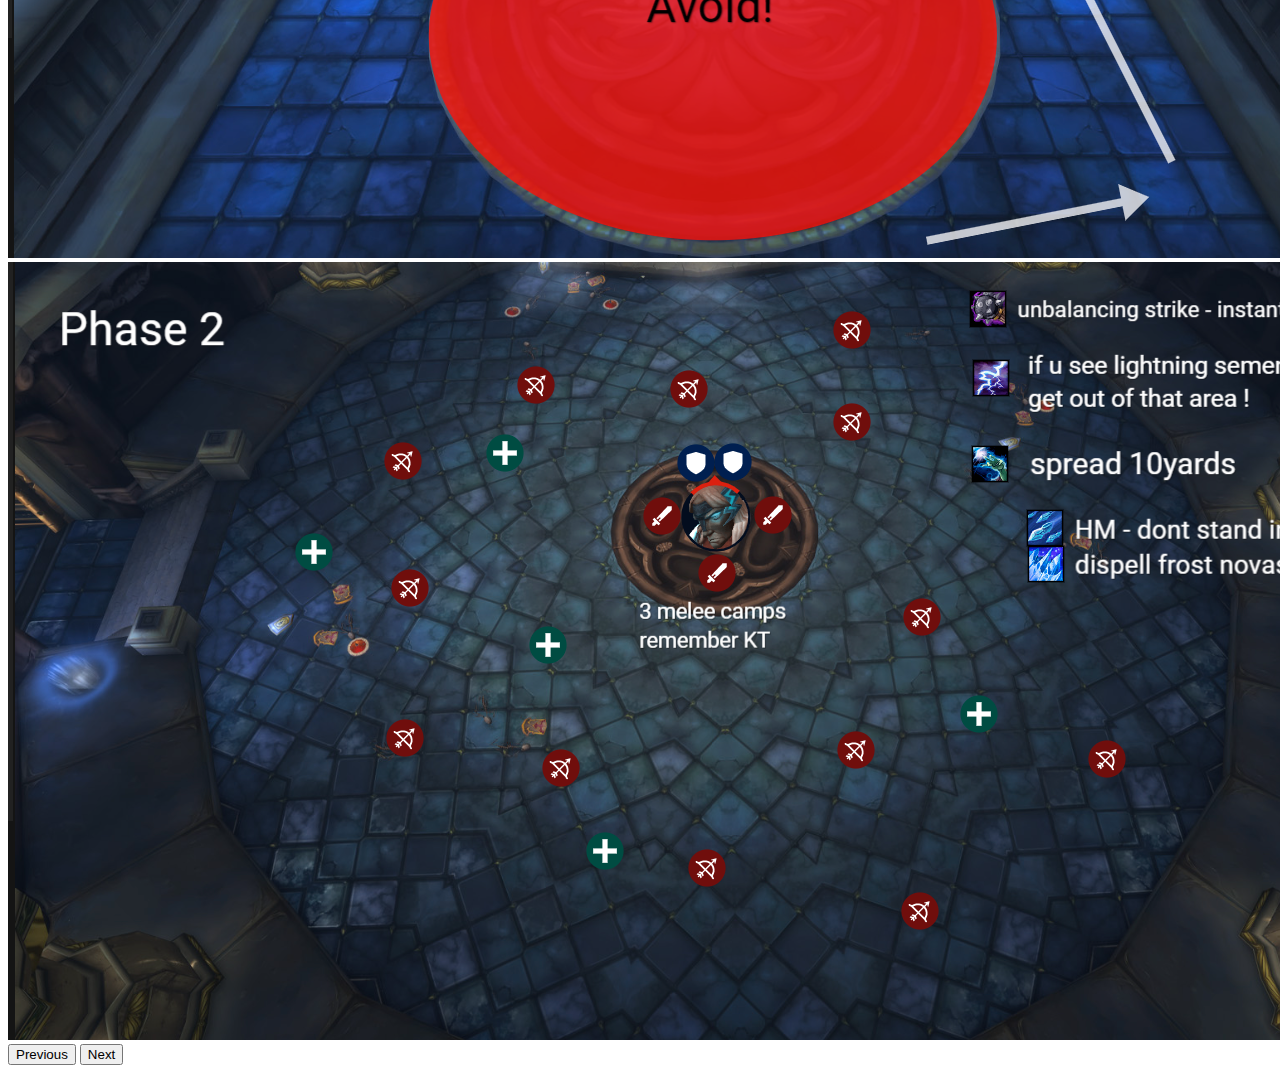
<file: pages/thorim.html>
<!DOCTYPE html>
<html lang="en">
<head>
    <meta charset="UTF-8">
    <meta http-equiv="X-UA-Compatible" content="IE=edge">
    <meta name="viewport" content="width=device-width, initial-scale=1.0">
    <title>Wrathguide/assemblyofiron</title>
    <link href="https://cdn.jsdelivr.net/npm/bootstrap@5.3.0-alpha1/dist/css/bootstrap.min.css" rel="stylesheet" integrity="sha384-GLhlTQ8iRABdZLl6O3oVMWSktQOp6b7In1Zl3/Jr59b6EGGoI1aFkw7cmDA6j6gD" crossorigin="anonymous">
    <link href="https://awutscher.github.io/wrathguides/stylesheet.css" rel="stylesheet">
    
</head>
<body>
    <!-- Nav Start -->
    <nav class="navbar navbar-expand-lg navbar-dark bg-dark">
        <div class="container-fluid">
          <a class="navbar-brand" href="/wrathguides/index.html">Wrathguide</a>
          <button class="navbar-toggler" type="button" data-bs-toggle="collapse" data-bs-target="#navbarSupportedContent" aria-controls="navbarSupportedContent" aria-expanded="false" aria-label="Toggle navigation">
            <span class="navbar-toggler-icon"></span>
          </button>
          <div class="collapse navbar-collapse" id="navbarSupportedContent">
            <ul class="navbar-nav me-auto mb-2 mb-lg-0">
              <li class="nav-item dropdown">
                <a class="nav-link dropdown-toggle" href="#" role="button" data-bs-toggle="dropdown" aria-expanded="false">
                  Guides
                </a>
                <ul class="dropdown-menu">
                  <li><a class="dropdown-item" href="https://awutscher.github.io/wrathguides/pages/razorscale.html">Razorscale</a></li>
                  <li><a class="dropdown-item" href="https://awutscher.github.io/wrathguides/pages/ignis.html">Furnacemaster Ignis</a></li>
                  <li><a class="dropdown-item" href="https://awutscher.github.io/wrathguides/pages/xt.html">XT</a></li>
                  <li><a class="dropdown-item" href="https://awutscher.github.io/wrathguides/pages/assemblyofiron.html">Assembly of Iron</a></li>
                  <li><a class="dropdown-item" href="https://awutscher.github.io/wrathguides/pages/kologarn.html">Kologarn</a></li>
                  <li><a class="dropdown-item" href="https://awutscher.github.io/wrathguides/pages/auriaya.html">Auriaya</a></li>
                  <li><a class="dropdown-item" href="https://awutscher.github.io/wrathguides/pages/hodir.html">Hodir</a></li>
                  <li><a class="dropdown-item" href="https://awutscher.github.io/wrathguides/pages/thorim.html">Thorim</a></li>
                  <li><a class="dropdown-item" href="https://awutscher.github.io/wrathguides/pages/mimiron.html">Mimiron</a></li>
                  <li><a class="dropdown-item" href="https://awutscher.github.io/wrathguides/pages/freya.html">Freya</a></li>
                  <li><a class="dropdown-item" href="https://awutscher.github.io/wrathguides/pages/vezax.html">Vezax</a></li>
                  <li><a class="dropdown-item" href="https://awutscher.github.io/wrathguides/pages/yoggie.html">Yoggie</a></li>
                </ul>
              </li>
            </ul>
          </div>
        </div>
      </nav>

    <!-- Nav End -->
    <!-- Slider -->
    <div class="box-carousel d-flex align-items-center container max-height">
        <div id="carouselExampleIndicators" class="carousel slide" data-bs-ride="false">
            <div class="carousel-indicators">
            <button type="button" data-bs-target="#carouselExampleIndicators" data-bs-slide-to="0" class="active" aria-current="true" aria-label="Slide 1"></button>
            <button type="button" data-bs-target="#carouselExampleIndicators" data-bs-slide-to="1" aria-label="Slide 2"></button>
            <button type="button" data-bs-target="#carouselExampleIndicators" data-bs-slide-to="2" aria-label="Slide 3"></button>
            <button type="button" data-bs-target="#carouselExampleIndicators" data-bs-slide-to="3" aria-label="Slide 4"></button>
            <button type="button" data-bs-target="#carouselExampleIndicators" data-bs-slide-to="4" aria-label="Slide 5"></button>
            </div>
            <div class="carousel-inner">
            <div class="carousel-item active">
                <img src="https://awutscher.github.io/wrathguides/images/raidguidanceulduar/thorim/phase1.png" class="d-block w-100" alt="...">
            </div>
            <div class="carousel-item">
                <img src="https://awutscher.github.io/wrathguides/images/raidguidanceulduar/thorim/gauntlet1.png" class="d-block w-100" alt="...">
            </div>
            <div class="carousel-item">
                <img src="https://awutscher.github.io/wrathguides/images/raidguidanceulduar/thorim/gauntlet2.png" class="d-block w-100" alt="...">
            </div>
            <div class="carousel-item">
                <img src="https://awutscher.github.io/wrathguides/images/raidguidanceulduar/thorim/gauntlet3.png" class="d-block w-100" alt="...">
            </div>
            <div class="carousel-item">
                <img src="https://awutscher.github.io/wrathguides/images/raidguidanceulduar/thorim/phase2.png" class="d-block w-100" alt="...">
            </div>
            </div>
            <button class="carousel-control-prev" type="button" data-bs-target="#carouselExampleIndicators" data-bs-slide="prev">
            <span class="carousel-control-prev-icon" aria-hidden="true"></span>
            <span class="visually-hidden">Previous</span>
            </button>
            <button class="carousel-control-next" type="button" data-bs-target="#carouselExampleIndicators" data-bs-slide="next">
            <span class="carousel-control-next-icon" aria-hidden="true"></span>
            <span class="visually-hidden">Next</span>
            </button>
        </div>
    </div>
</body>
<script src="https://cdn.jsdelivr.net/npm/bootstrap@5.3.0-alpha1/dist/js/bootstrap.bundle.min.js" integrity="sha384-w76AqPfDkMBDXo30jS1Sgez6pr3x5MlQ1ZAGC+nuZB+EYdgRZgiwxhTBTkF7CXvN" crossorigin="anonymous"></script>
</html>
</file>
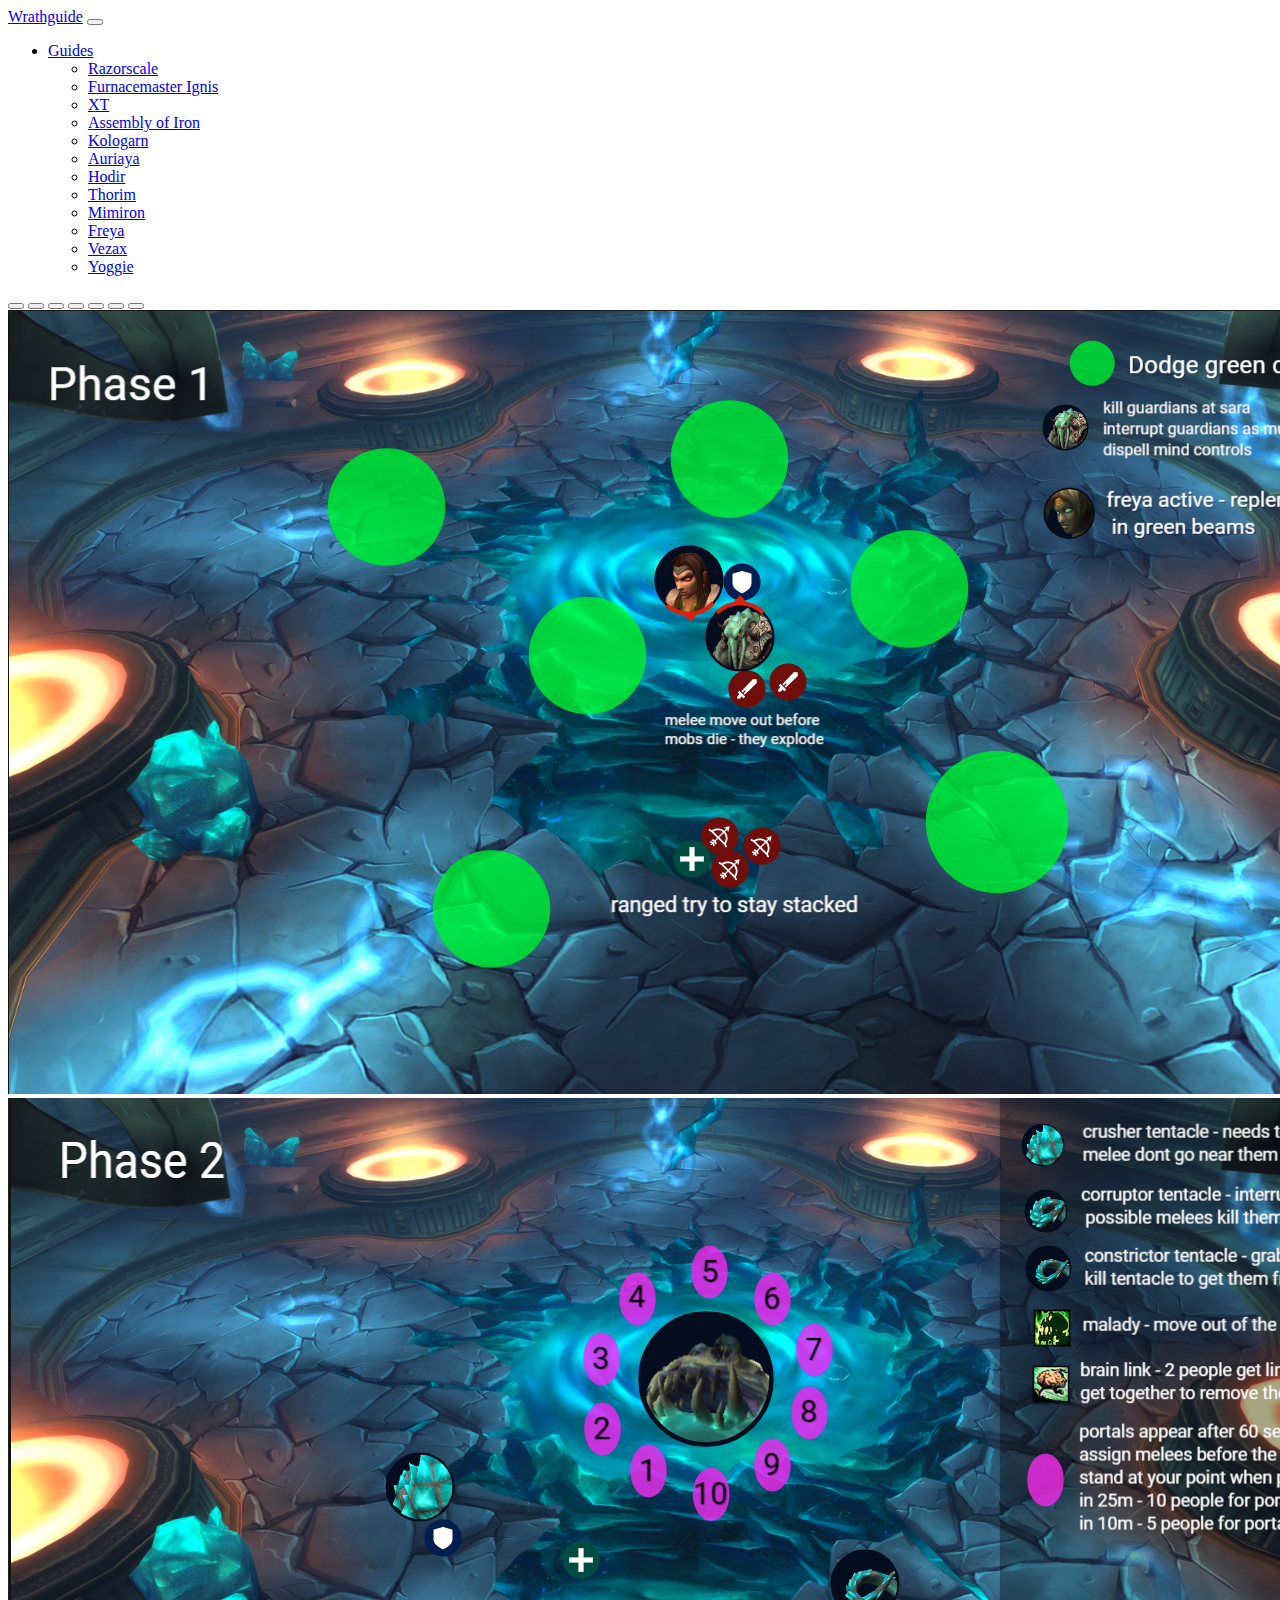
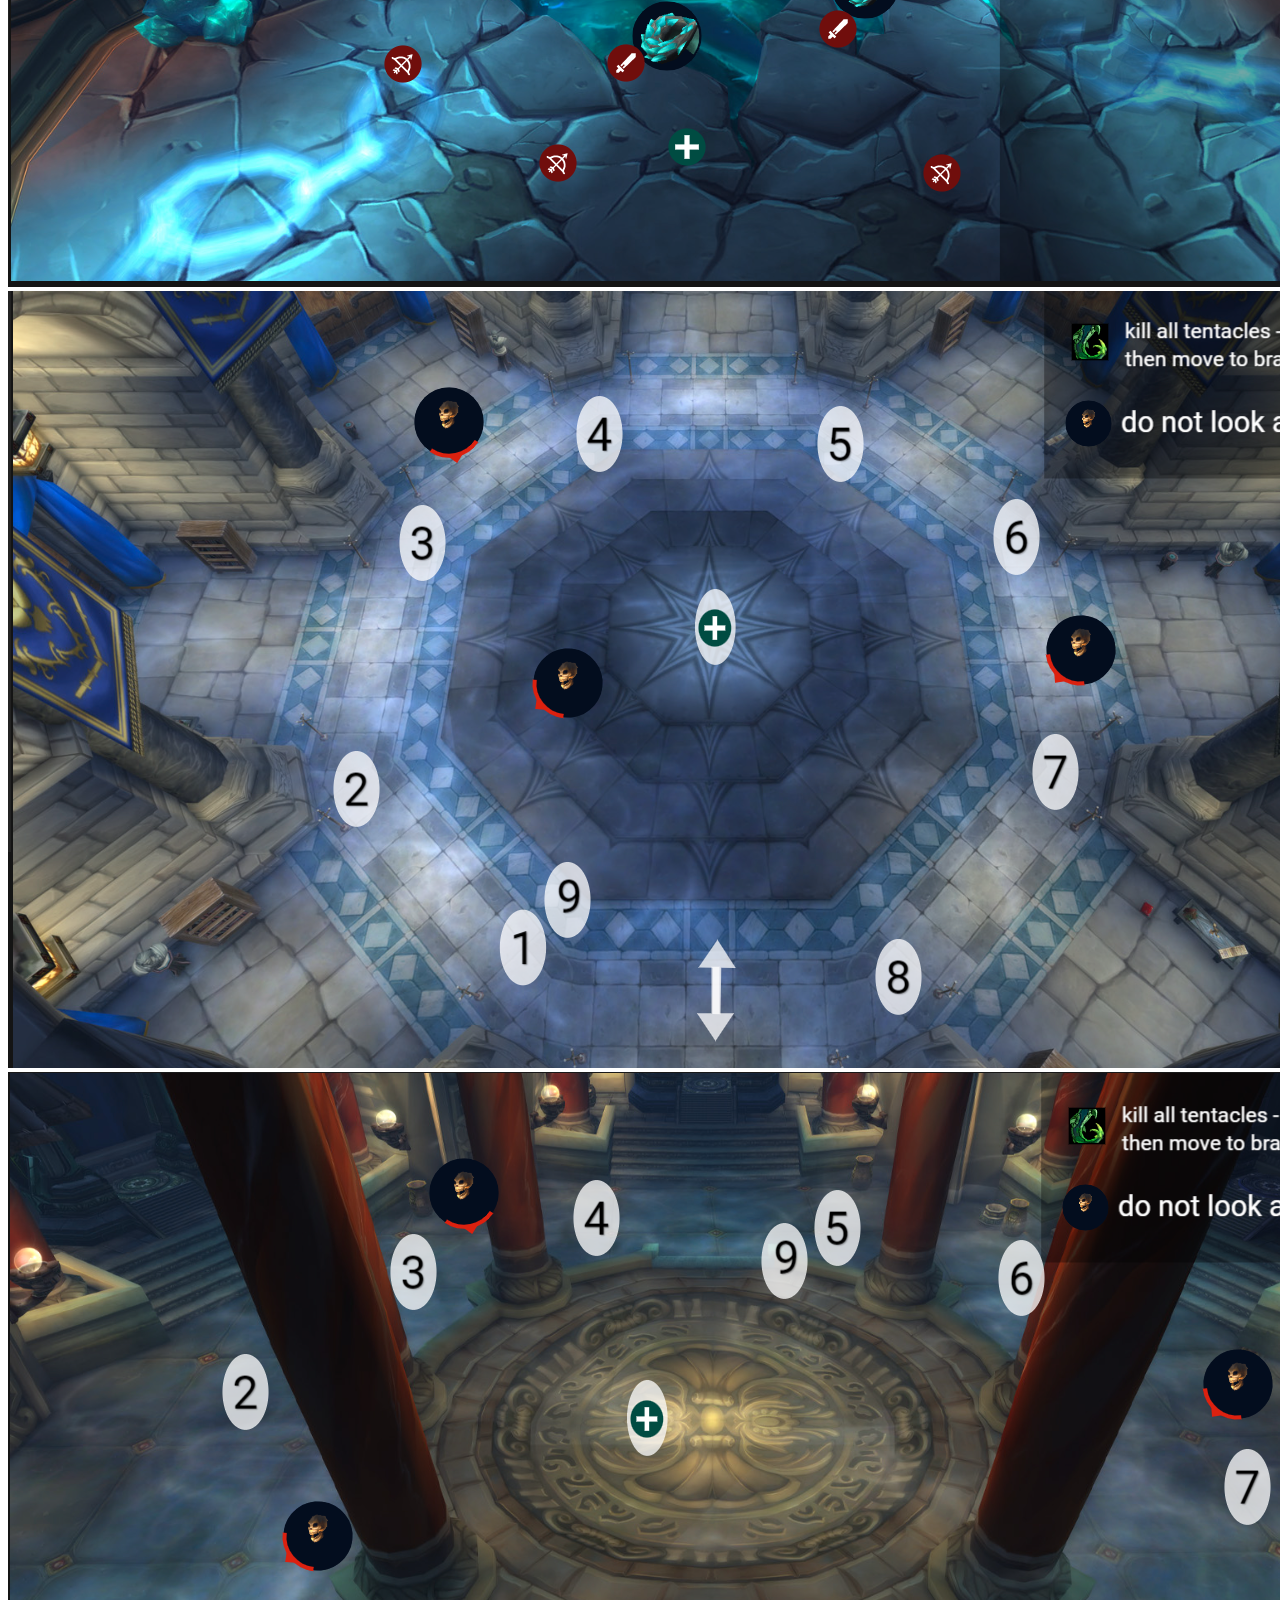
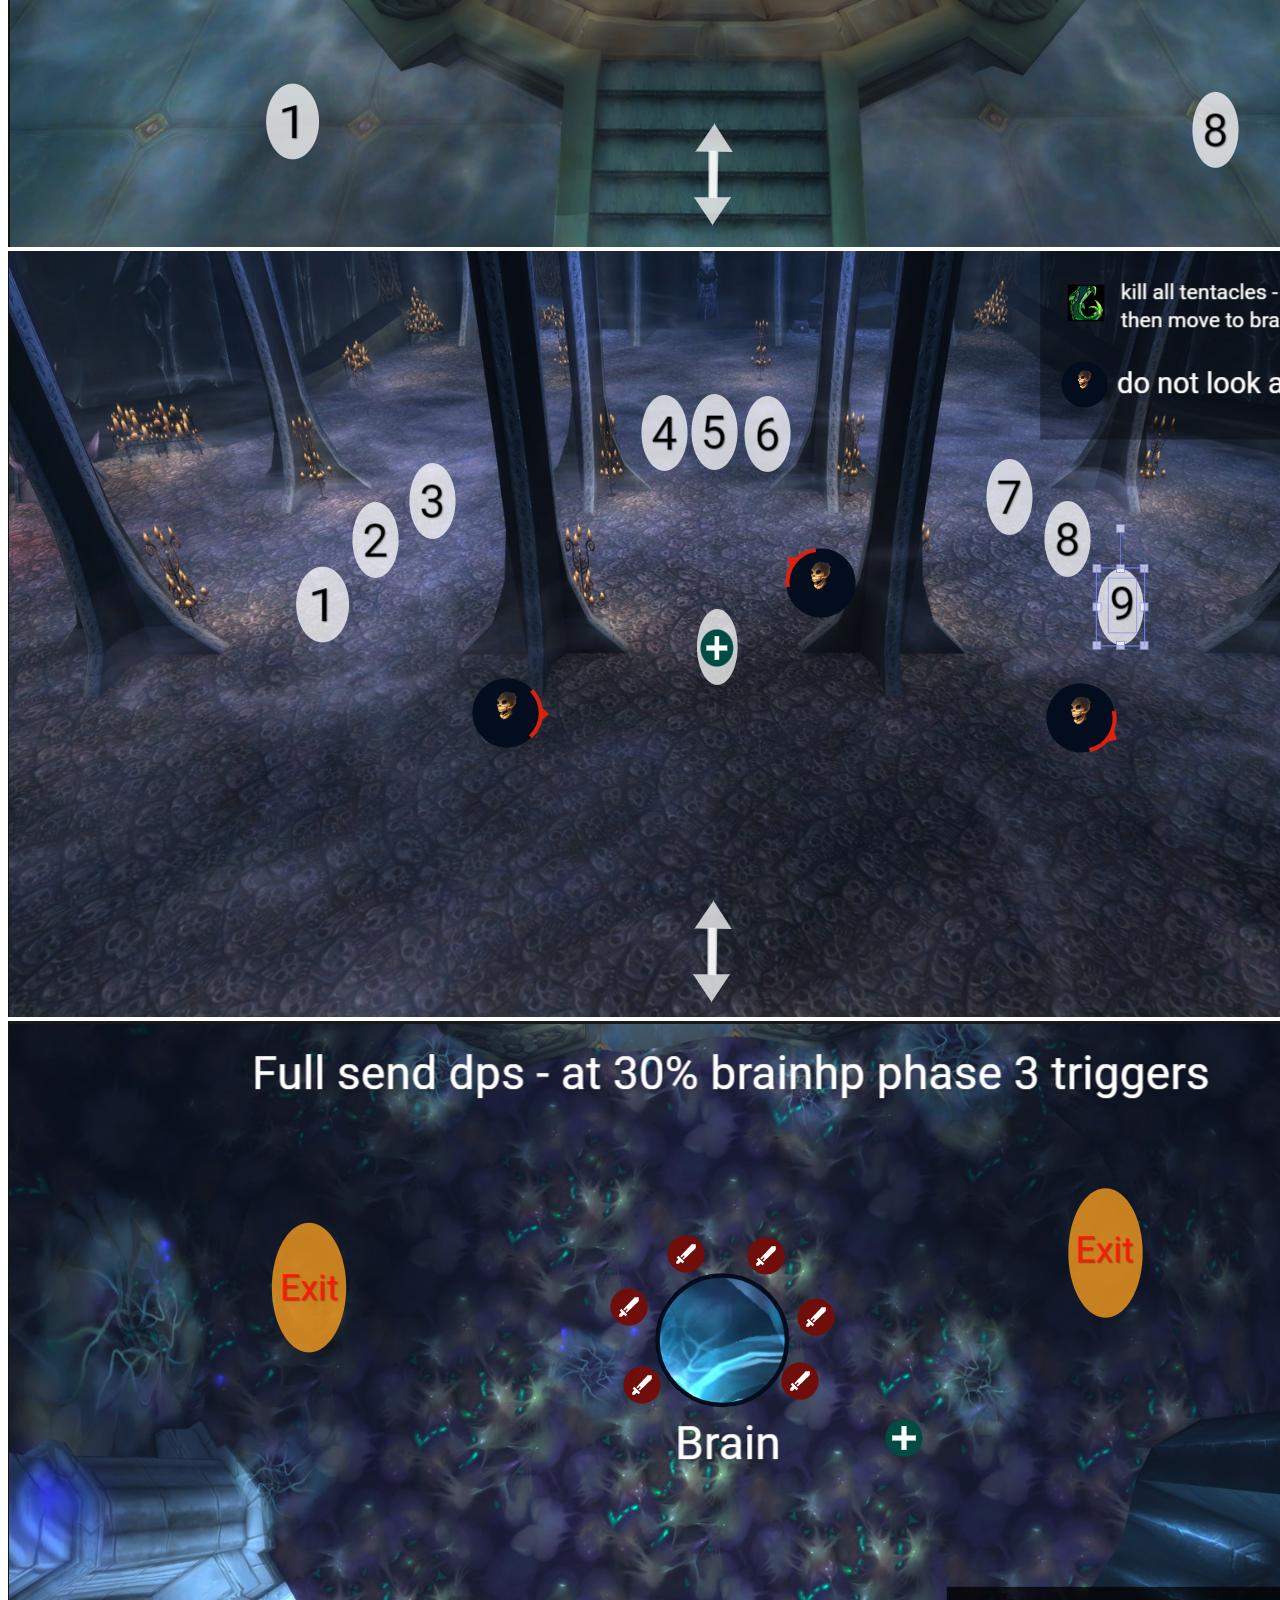
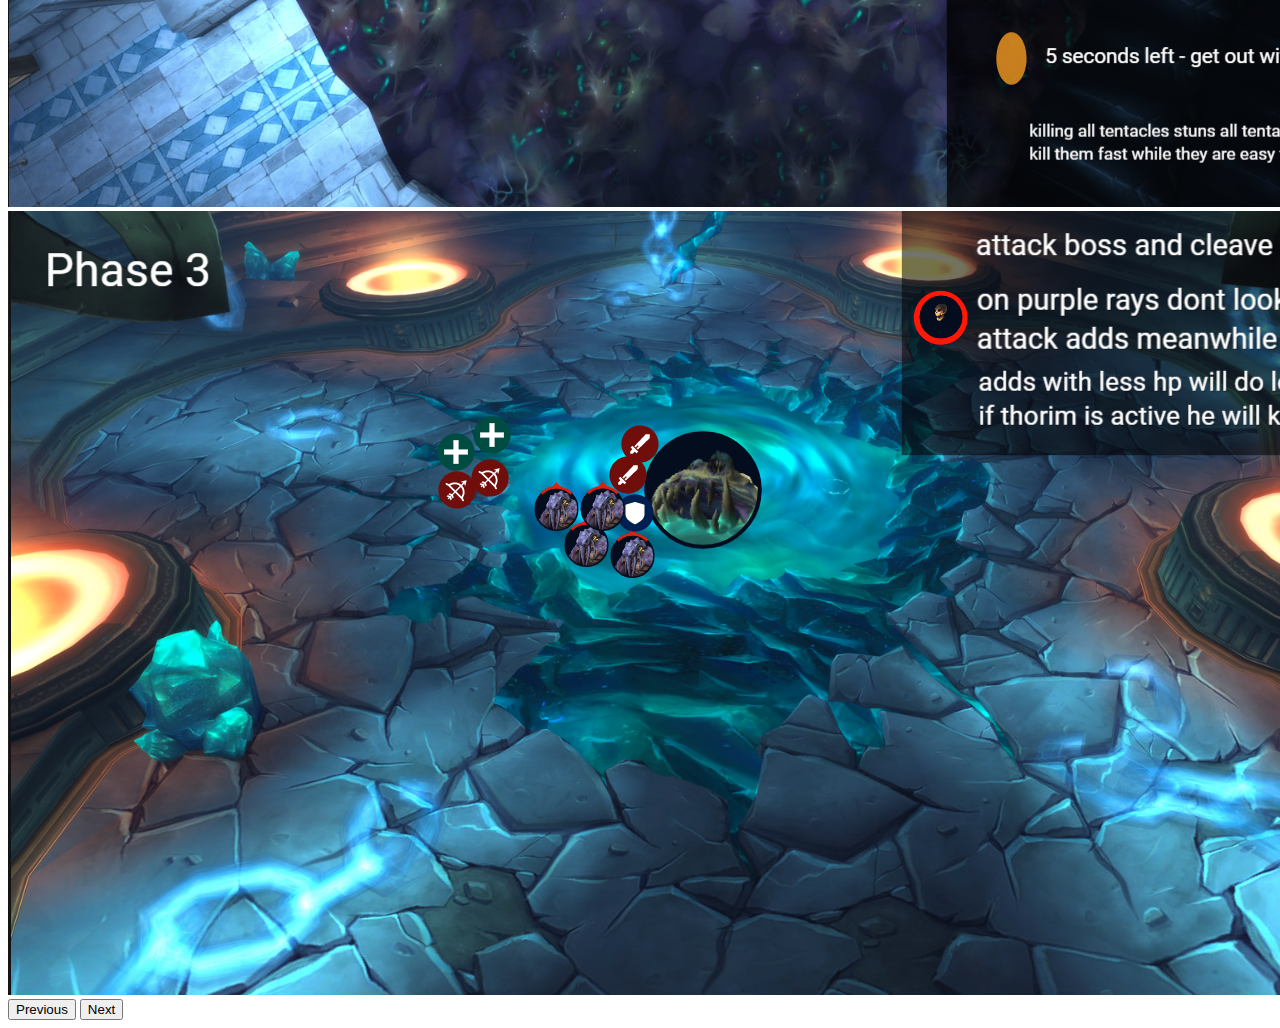
<file: pages/yoggie.html>
<!DOCTYPE html>
<html lang="en">
<head>
    <meta charset="UTF-8">
    <meta http-equiv="X-UA-Compatible" content="IE=edge">
    <meta name="viewport" content="width=device-width, initial-scale=1.0">
    <title>Wrathguide</title>
    <link href="https://cdn.jsdelivr.net/npm/bootstrap@5.3.0-alpha1/dist/css/bootstrap.min.css" rel="stylesheet" integrity="sha384-GLhlTQ8iRABdZLl6O3oVMWSktQOp6b7In1Zl3/Jr59b6EGGoI1aFkw7cmDA6j6gD" crossorigin="anonymous">
    <link href="https://awutscher.github.io/wrathguides/stylesheet.css" rel="stylesheet">
    
</head>
<body>
    <!-- Nav Start -->
    <nav class="navbar navbar-expand-lg navbar-dark bg-dark">
        <div class="container-fluid">
          <a class="navbar-brand" href="/wrathguides/index.html">Wrathguide</a>
          <button class="navbar-toggler" type="button" data-bs-toggle="collapse" data-bs-target="#navbarSupportedContent" aria-controls="navbarSupportedContent" aria-expanded="false" aria-label="Toggle navigation">
            <span class="navbar-toggler-icon"></span>
          </button>
          <div class="collapse navbar-collapse" id="navbarSupportedContent">
            <ul class="navbar-nav me-auto mb-2 mb-lg-0">
              <li class="nav-item dropdown">
                <a class="nav-link dropdown-toggle" href="#" role="button" data-bs-toggle="dropdown" aria-expanded="false">
                  Guides
                </a>
                <ul class="dropdown-menu">
                  <li><a class="dropdown-item" href="https://awutscher.github.io/wrathguides/pages/razorscale.html">Razorscale</a></li>
                  <li><a class="dropdown-item" href="https://awutscher.github.io/wrathguides/pages/ignis.html">Furnacemaster Ignis</a></li>
                  <li><a class="dropdown-item" href="https://awutscher.github.io/wrathguides/pages/xt.html">XT</a></li>
                  <li><a class="dropdown-item" href="https://awutscher.github.io/wrathguides/pages/assemblyofiron.html">Assembly of Iron</a></li>
                  <li><a class="dropdown-item" href="https://awutscher.github.io/wrathguides/pages/kologarn.html">Kologarn</a></li>
                  <li><a class="dropdown-item" href="https://awutscher.github.io/wrathguides/pages/auriaya.html">Auriaya</a></li>
                  <li><a class="dropdown-item" href="https://awutscher.github.io/wrathguides/pages/hodir.html">Hodir</a></li>
                  <li><a class="dropdown-item" href="https://awutscher.github.io/wrathguides/pages/thorim.html">Thorim</a></li>
                  <li><a class="dropdown-item" href="https://awutscher.github.io/wrathguides/pages/mimiron.html">Mimiron</a></li>
                  <li><a class="dropdown-item" href="https://awutscher.github.io/wrathguides/pages/freya.html">Freya</a></li>
                  <li><a class="dropdown-item" href="https://awutscher.github.io/wrathguides/pages/vezax.html">Vezax</a></li>
                  <li><a class="dropdown-item" href="https://awutscher.github.io/wrathguides/pages/yoggie.html">Yoggie</a></li>
                </ul>
              </li>
            </ul>
          </div>
        </div>
      </nav>

    <!-- Nav End -->
    <!-- Slider -->
    <div class="box-carousel d-flex align-items-center container max-height">
        <div id="carouselExampleIndicators" class="carousel slide" data-bs-ride="false">
            <div class="carousel-indicators">
            <button type="button" data-bs-target="#carouselExampleIndicators" data-bs-slide-to="0" class="active" aria-current="true" aria-label="Slide 1"></button>
            <button type="button" data-bs-target="#carouselExampleIndicators" data-bs-slide-to="1" aria-label="Slide 2"></button>
            <button type="button" data-bs-target="#carouselExampleIndicators" data-bs-slide-to="2" aria-label="Slide 3"></button>
            <button type="button" data-bs-target="#carouselExampleIndicators" data-bs-slide-to="3" aria-label="Slide 4"></button>
            <button type="button" data-bs-target="#carouselExampleIndicators" data-bs-slide-to="4" aria-label="Slide 5"></button>
            <button type="button" data-bs-target="#carouselExampleIndicators" data-bs-slide-to="5" aria-label="Slide 6"></button>
            <button type="button" data-bs-target="#carouselExampleIndicators" data-bs-slide-to="6" aria-label="Slide 7"></button>
            </div>
            <div class="carousel-inner">
            <div class="carousel-item active">
                <img src="https://awutscher.github.io/wrathguides/images/raidguidanceulduar/yoggie/phase1.png" class="d-block w-100" alt="...">
            </div>
            <div class="carousel-item">
                <img src="https://awutscher.github.io/wrathguides/images/raidguidanceulduar/yoggie/phase2.png" class="d-block w-100" alt="...">
            </div>
            <div class="carousel-item">
                <img src="https://awutscher.github.io/wrathguides/images/raidguidanceulduar/yoggie/brainroomsw.png" class="d-block w-100" alt="...">
            </div>
            <div class="carousel-item">
                <img src="https://awutscher.github.io/wrathguides/images/raidguidanceulduar/yoggie/brainroomtemple.png" class="d-block w-100" alt="...">
            </div>
            <div class="carousel-item">
                <img src="https://awutscher.github.io/wrathguides/images/raidguidanceulduar/yoggie/brainroomlichking.png" class="d-block w-100" alt="...">
            </div>
            <div class="carousel-item">
                <img src="https://awutscher.github.io/wrathguides/images/raidguidanceulduar/yoggie/brainroom.png" class="d-block w-100" alt="...">
            </div>
            <div class="carousel-item">
                <img src="https://awutscher.github.io/wrathguides/images/raidguidanceulduar/yoggie/phase3.png" class="d-block w-100" alt="...">
            </div>
            </div>
            <button class="carousel-control-prev" type="button" data-bs-target="#carouselExampleIndicators" data-bs-slide="prev">
            <span class="carousel-control-prev-icon" aria-hidden="true"></span>
            <span class="visually-hidden">Previous</span>
            </button>
            <button class="carousel-control-next" type="button" data-bs-target="#carouselExampleIndicators" data-bs-slide="next">
            <span class="carousel-control-next-icon" aria-hidden="true"></span>
            <span class="visually-hidden">Next</span>
            </button>
        </div>
    </div>
</body>
<script src="https://cdn.jsdelivr.net/npm/bootstrap@5.3.0-alpha1/dist/js/bootstrap.bundle.min.js" integrity="sha384-w76AqPfDkMBDXo30jS1Sgez6pr3x5MlQ1ZAGC+nuZB+EYdgRZgiwxhTBTkF7CXvN" crossorigin="anonymous"></script>
</html>
</file>
